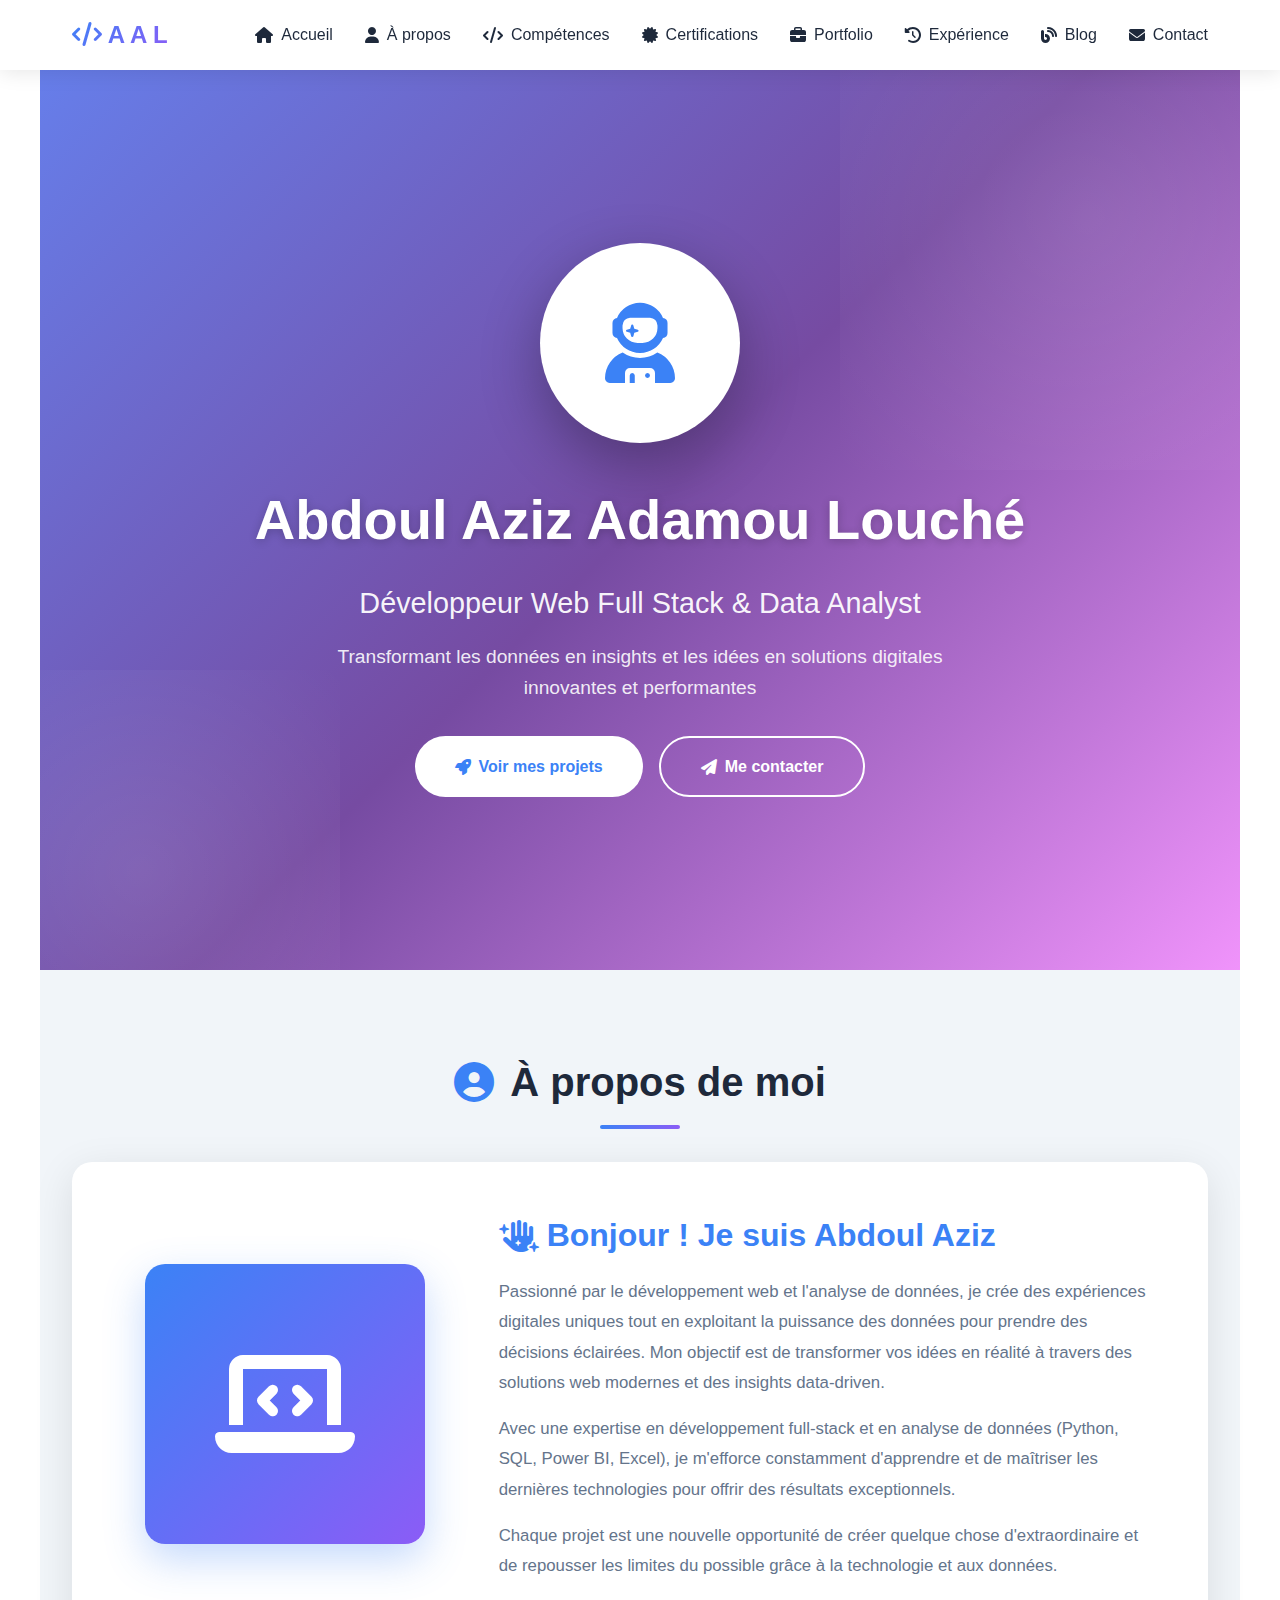
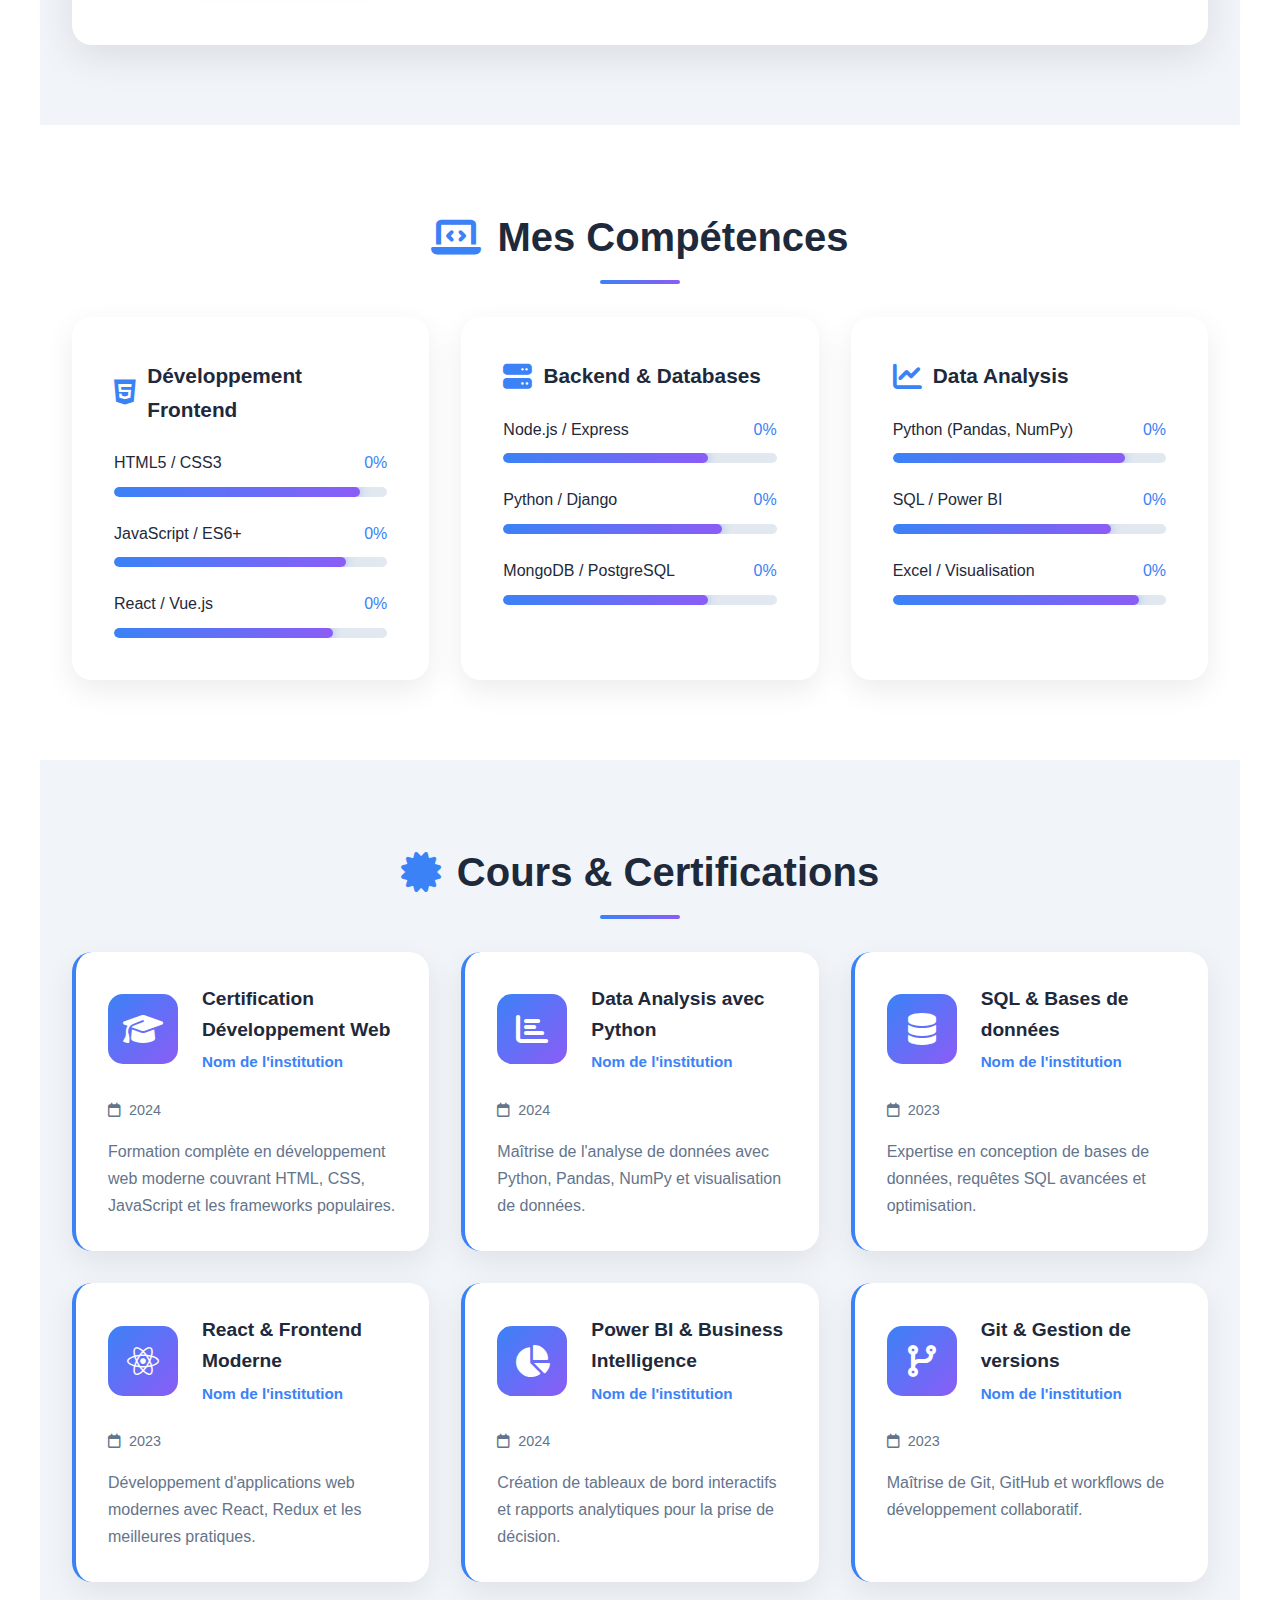
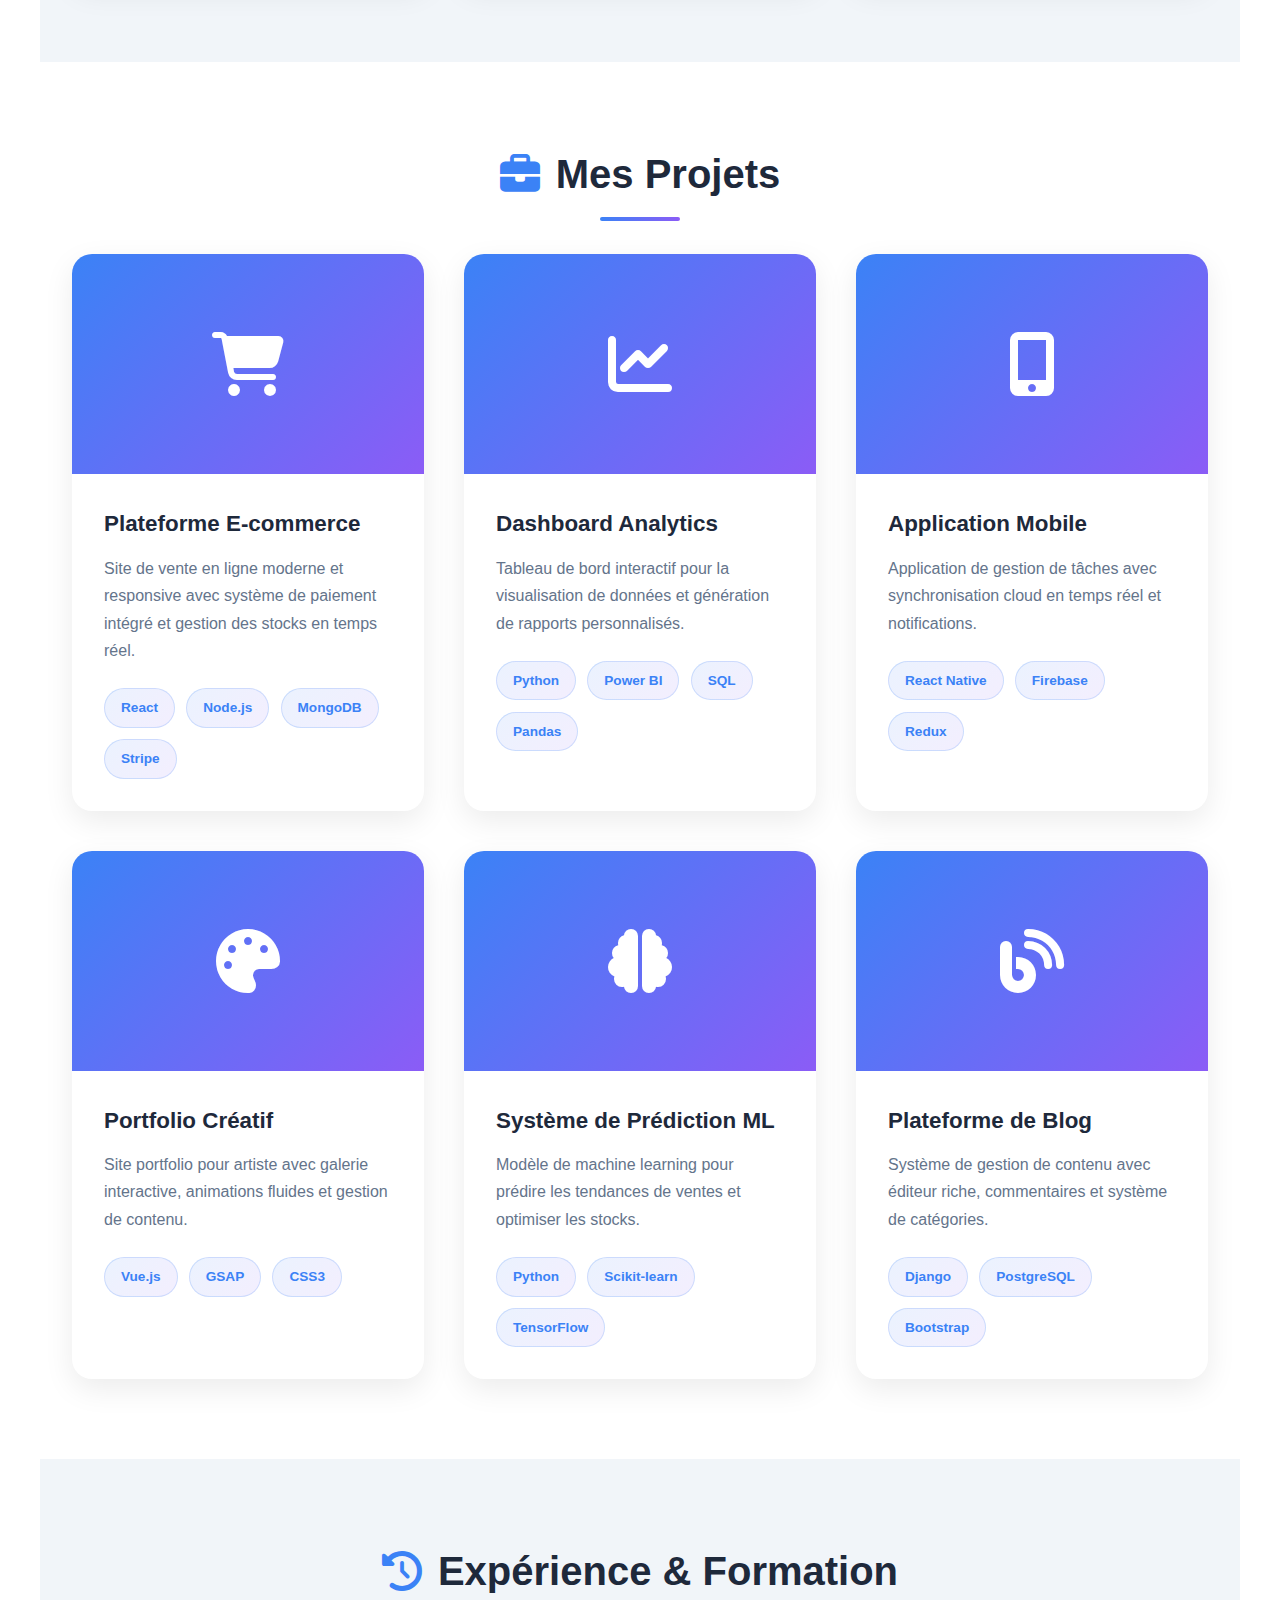
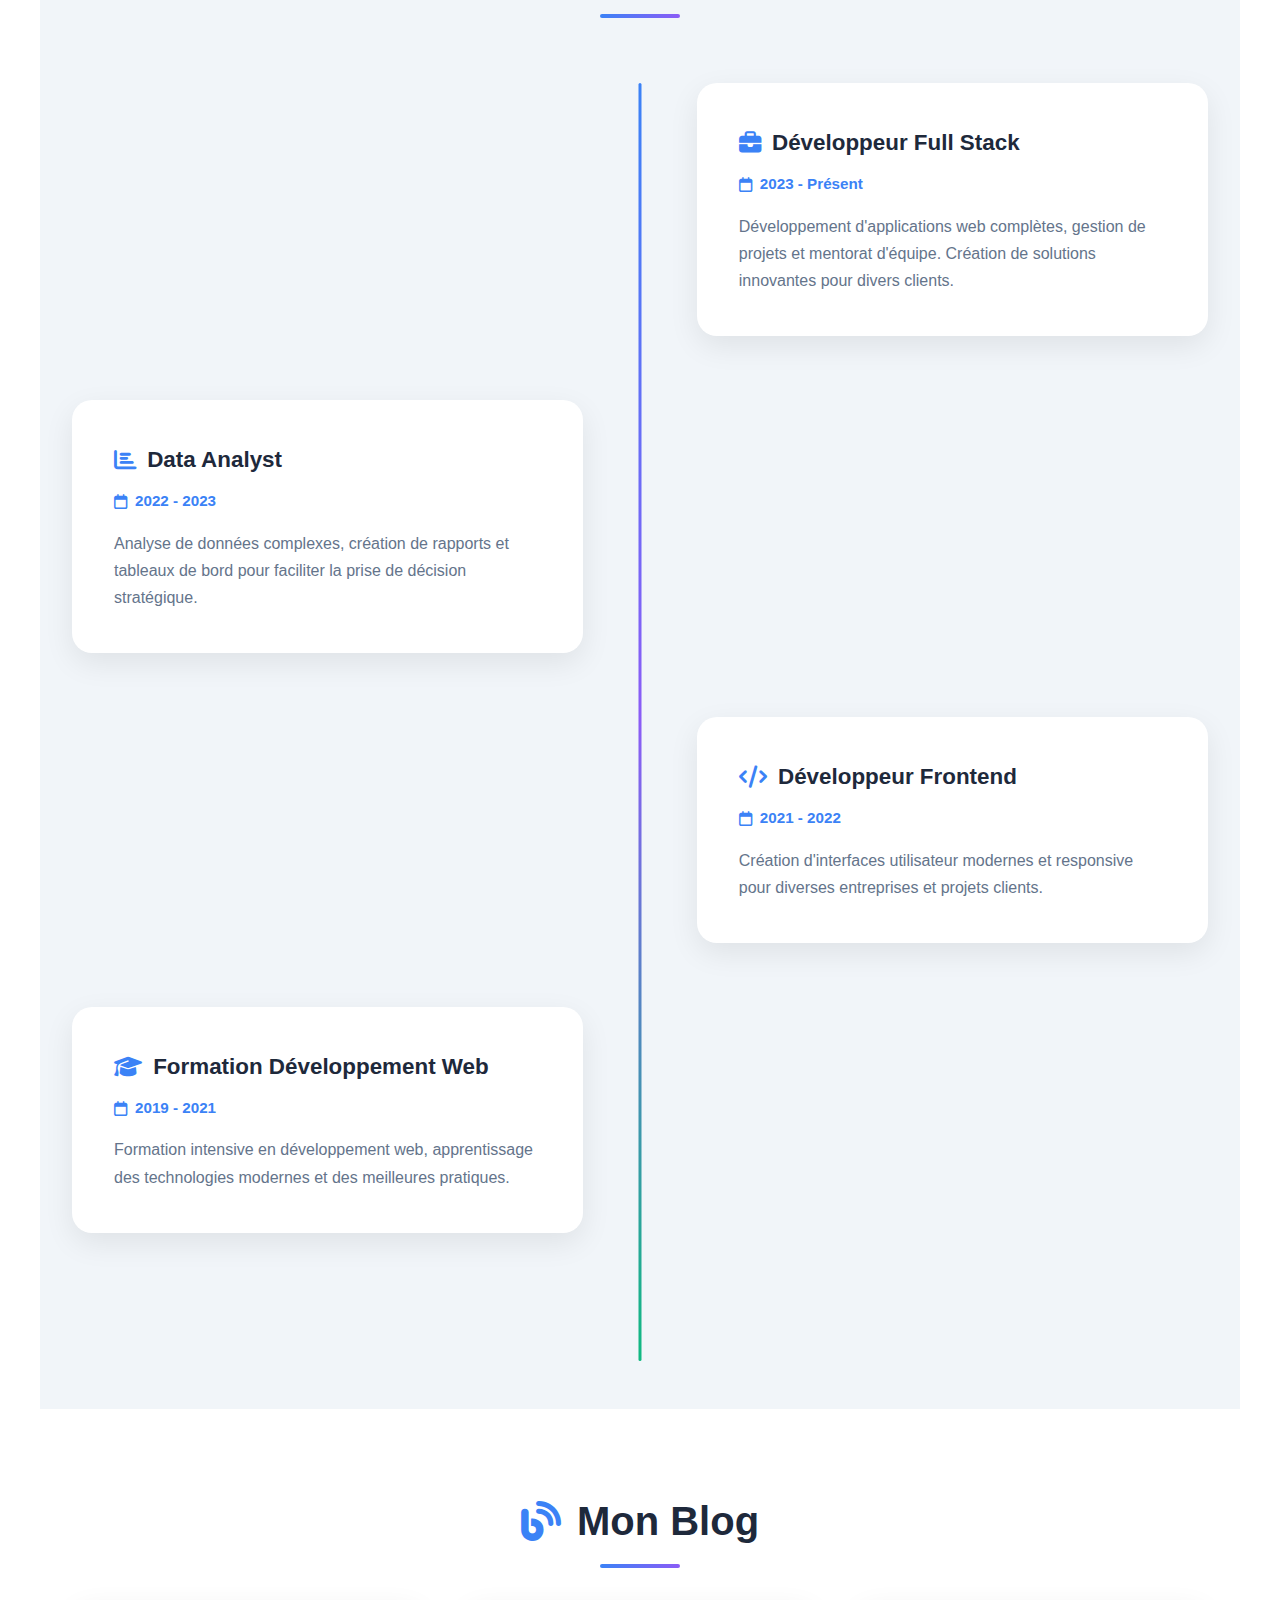
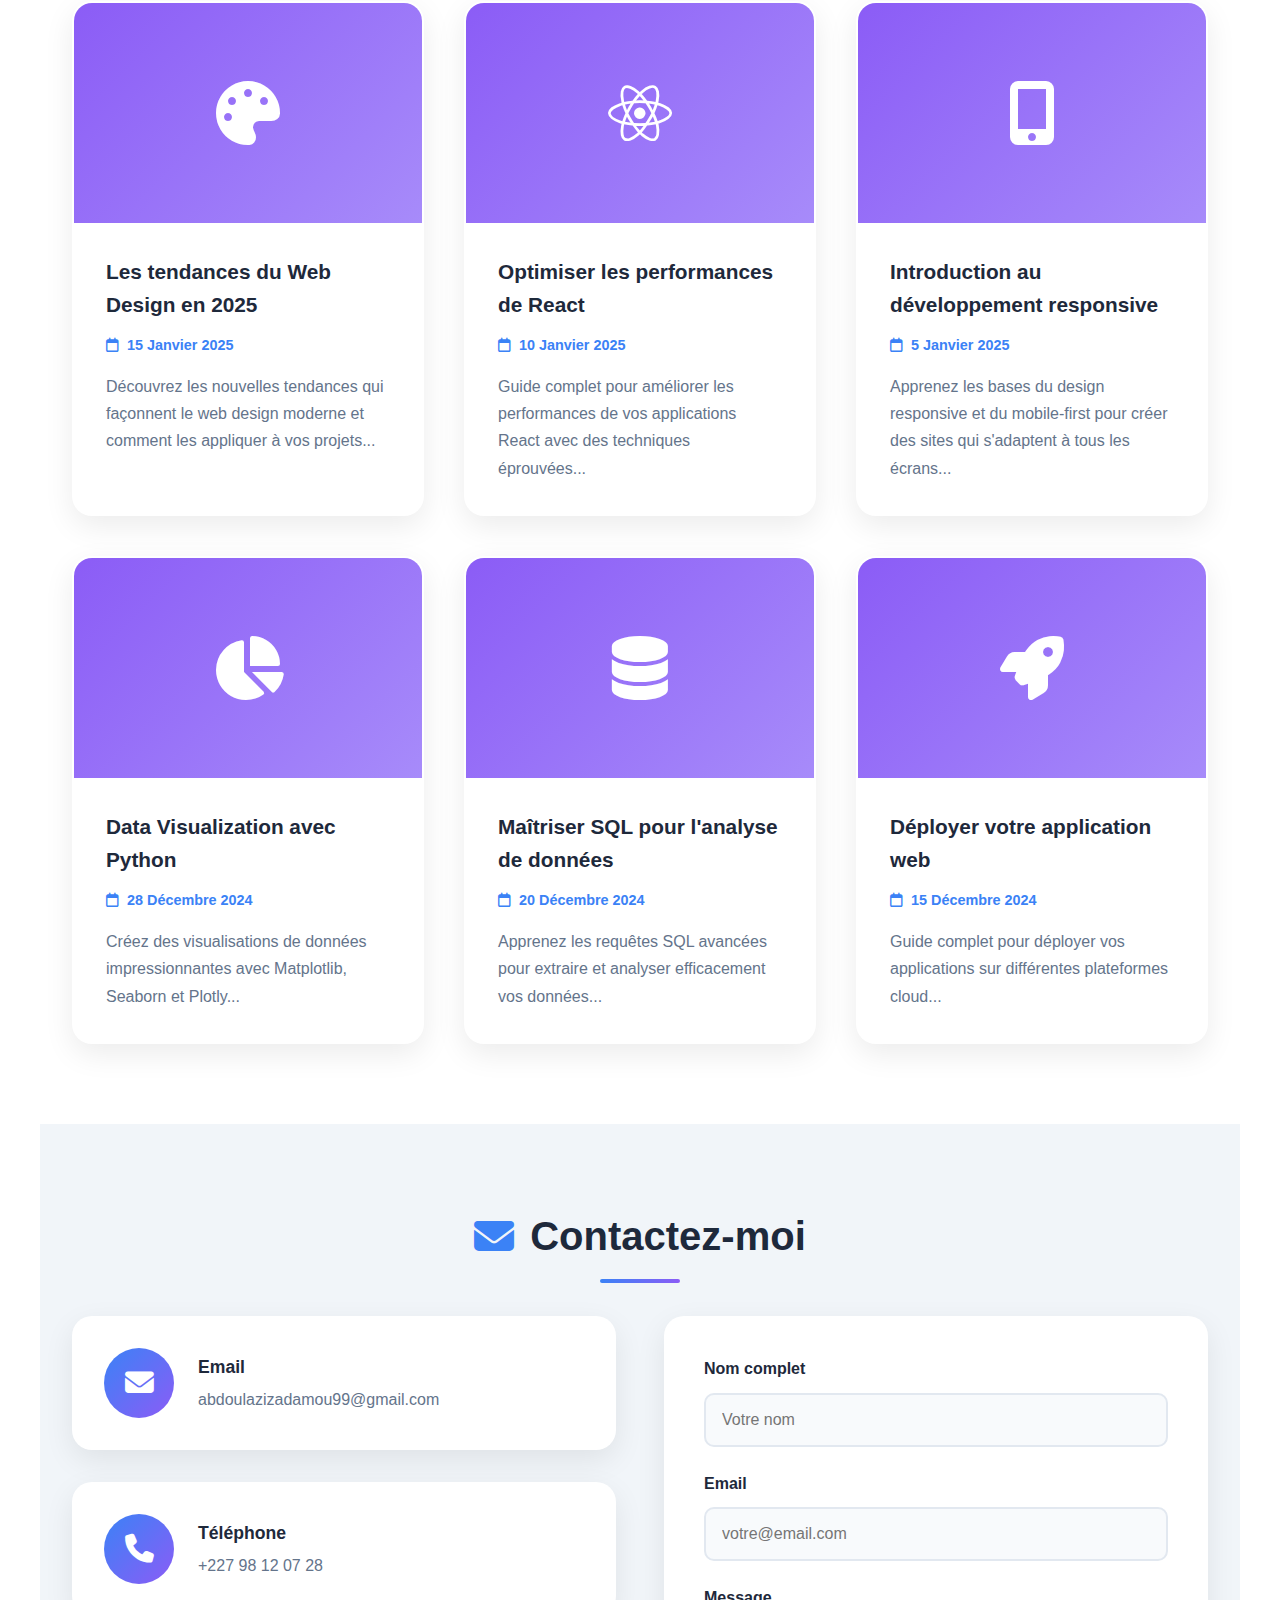
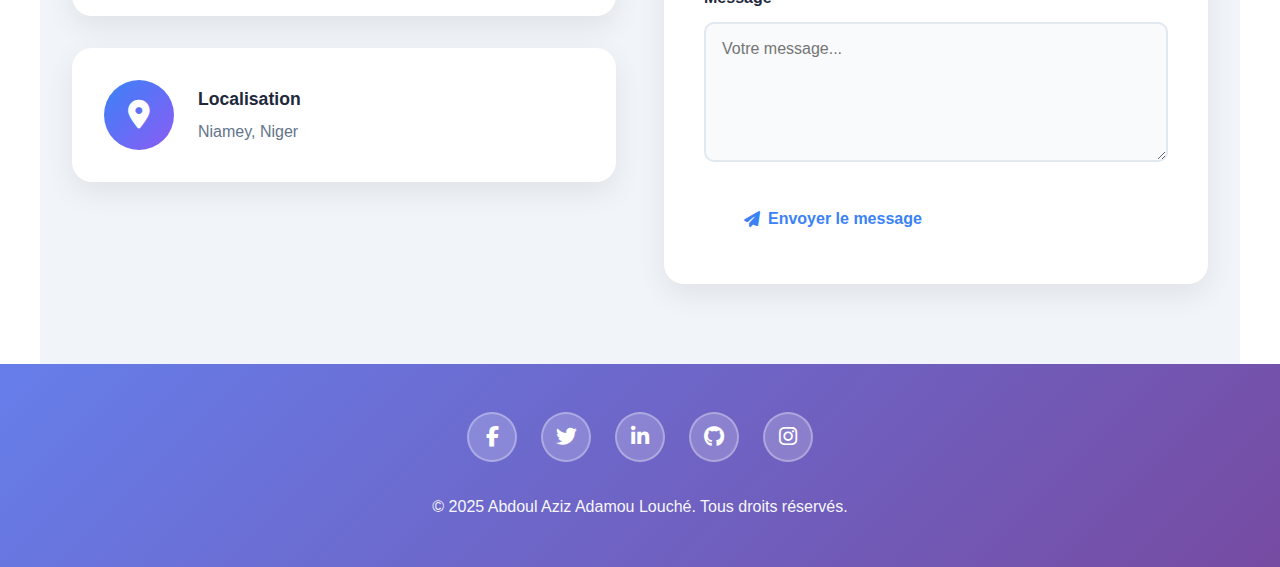
<file: index.html>
<!DOCTYPE html>
<html lang="fr">
<head>
    <meta charset="UTF-8">
    <meta name="viewport" content="width=device-width, initial-scale=1.0">
    <title>Abdoul Aziz Adamou Louché - Portfolio</title>
    <link rel="stylesheet" href="https://cdnjs.cloudflare.com/ajax/libs/font-awesome/6.4.0/css/all.min.css">
    <link rel="stylesheet" href="abdoul2.css">
    
</head>
<body>
    <!-- Navigation -->
    <nav id="navbar">
        <div class="nav-container">
            <div class="logo"><i class="fas fa-code"></i> A A L</div>
            <div class="menu-toggle" id="menuToggle">
                <span></span>
                <span></span>
                <span></span>
            </div>
            <ul class="nav-links" id="navLinks">
                <li><a href="#accueil"><i class="fas fa-home"></i> Accueil</a></li>
                <li><a href="#apropos"><i class="fas fa-user"></i> À propos</a></li>
                <li><a href="#competences"><i class="fas fa-code"></i> Compétences</a></li>
                <li><a href="#certifications"><i class="fas fa-certificate"></i> Certifications</a></li>
                <li><a href="#portfolio"><i class="fas fa-briefcase"></i> Portfolio</a></li>
                <li><a href="#experience"><i class="fas fa-history"></i> Expérience</a></li>
                <li><a href="#blog"><i class="fas fa-blog"></i> Blog</a></li>
                <li><a href="#contact"><i class="fas fa-envelope"></i> Contact</a></li>
            </ul>
        </div>
    </nav>

    <!-- Hero Section -->
    <section class="hero" id="accueil">
        <div class="hero-content">
            <div class="hero-avatar">
                <!-- Remplacez la ligne suivante par: <img src="votre-photo.jpg" alt="Abdoul Aziz"> -->
                <i class="fas fa-user-astronaut"></i>
            </div>
            <h1>Abdoul Aziz Adamou Louché</h1>
            <h2>Développeur Web Full Stack & Data Analyst</h2>
            <p>Transformant les données en insights et les idées en solutions digitales innovantes et performantes</p>
            <div class="cta-buttons">
                <a href="#portfolio" class="btn btn-primary">
                    <i class="fas fa-rocket"></i> Voir mes projets
                </a>
                <a href="#contact" class="btn btn-secondary">
                    <i class="fas fa-paper-plane"></i> Me contacter
                </a>
            </div>
        </div>
    </section>

    <!-- À propos -->
    <section id="apropos" class="section-alt">
        <h2 class="section-title"><i class="fas fa-user-circle"></i> À propos de moi</h2>
        <div class="about-content">
            <div class="profile-image">
                <!-- Remplacez la ligne suivante par: <img src="votre-photo.jpg" alt="Abdoul Aziz"> -->
                <i class="profile-placeholder fas fa-laptop-code"></i>
            </div>
            <div class="about-text">
                <h3><i class="fas fa-hand-sparkles"></i> Bonjour ! Je suis Abdoul Aziz</h3>
                <p>Passionné par le développement web et l'analyse de données, je crée des expériences digitales uniques tout en exploitant la puissance des données pour prendre des décisions éclairées. Mon objectif est de transformer vos idées en réalité à travers des solutions web modernes et des insights data-driven.</p>
                <p>Avec une expertise en développement full-stack et en analyse de données (Python, SQL, Power BI, Excel), je m'efforce constamment d'apprendre et de maîtriser les dernières technologies pour offrir des résultats exceptionnels.</p>
                <p>Chaque projet est une nouvelle opportunité de créer quelque chose d'extraordinaire et de repousser les limites du possible grâce à la technologie et aux données.</p>
            </div>
        </div>
    </section>

    <!-- Compétences -->
    <section id="competences">
        <h2 class="section-title"><i class="fas fa-laptop-code"></i> Mes Compétences</h2>
        <div class="skills-grid">
            <div class="skill-card">
                <h3><i class="fab fa-html5"></i> Développement Frontend</h3>
                <div class="skill-item">
                    <p><span>HTML5 / CSS3</span><span>0%</span></p>
                    <div class="skill-bar"><div class="skill-progress" style="width: 90%"></div></div>
                </div>
                <div class="skill-item">
                    <p><span>JavaScript / ES6+</span><span>0%</span></p>
                    <div class="skill-bar"><div class="skill-progress" style="width: 85%"></div></div>
                </div>
                <div class="skill-item">
                    <p><span>React / Vue.js</span><span>0%</span></p>
                    <div class="skill-bar"><div class="skill-progress" style="width: 80%"></div></div>
                </div>
            </div>
            <div class="skill-card">
                <h3><i class="fas fa-server"></i> Backend & Databases</h3>
                <div class="skill-item">
                    <p><span>Node.js / Express</span><span>0%</span></p>
                    <div class="skill-bar"><div class="skill-progress" style="width: 75%"></div></div>
                </div>
                <div class="skill-item">
                    <p><span>Python / Django</span><span>0%</span></p>
                    <div class="skill-bar"><div class="skill-progress" style="width: 80%"></div></div>
                </div>
                <div class="skill-item">
                    <p><span>MongoDB / PostgreSQL</span><span>0%</span></p>
                    <div class="skill-bar"><div class="skill-progress" style="width: 75%"></div></div>
                </div>
            </div>
            <div class="skill-card">
                <h3><i class="fas fa-chart-line"></i> Data Analysis</h3>
                <div class="skill-item">
                    <p><span>Python (Pandas, NumPy)</span><span>0%</span></p>
                    <div class="skill-bar"><div class="skill-progress" style="width: 85%"></div></div>
                </div>
                <div class="skill-item">
                    <p><span>SQL / Power BI</span><span>0%</span></p>
                    <div class="skill-bar"><div class="skill-progress" style="width: 80%"></div></div>
                </div>
                <div class="skill-item">
                    <p><span>Excel / Visualisation</span><span>0%</span></p>
                    <div class="skill-bar"><div class="skill-progress" style="width: 90%"></div></div>
                </div>
            </div>
        </div>
    </section>

    <!-- Certifications -->
    <section id="certifications" class="section-alt">
        <h2 class="section-title"><i class="fas fa-certificate"></i> Cours & Certifications</h2>
        <div class="certifications-grid">
            <div class="cert-card">
                <div class="cert-header">
                    <div class="cert-icon">
                        <i class="fas fa-graduation-cap"></i>
                    </div>
                    <div class="cert-info">
                        <h3>Certification Développement Web</h3>
                        <div class="cert-org">Nom de l'institution</div>
                    </div>
                </div>
                <div class="cert-date">
                    <i class="far fa-calendar"></i> 2024
                </div>
                <p>Formation complète en développement web moderne couvrant HTML, CSS, JavaScript et les frameworks populaires.</p>
            </div>
            <div class="cert-card">
                <div class="cert-header">
                    <div class="cert-icon">
                        <i class="fas fa-chart-bar"></i>
                    </div>
                    <div class="cert-info">
                        <h3>Data Analysis avec Python</h3>
                        <div class="cert-org">Nom de l'institution</div>
                    </div>
                </div>
                <div class="cert-date">
                    <i class="far fa-calendar"></i> 2024
                </div>
                <p>Maîtrise de l'analyse de données avec Python, Pandas, NumPy et visualisation de données.</p>
            </div>
            <div class="cert-card">
                <div class="cert-header">
                    <div class="cert-icon">
                        <i class="fas fa-database"></i>
                    </div>
                    <div class="cert-info">
                        <h3>SQL & Bases de données</h3>
                        <div class="cert-org">Nom de l'institution</div>
                    </div>
                </div>
                <div class="cert-date">
                    <i class="far fa-calendar"></i> 2023
                </div>
                <p>Expertise en conception de bases de données, requêtes SQL avancées et optimisation.</p>
            </div>
            <div class="cert-card">
                <div class="cert-header">
                    <div class="cert-icon">
                        <i class="fab fa-react"></i>
                    </div>
                    <div class="cert-info">
                        <h3>React & Frontend Moderne</h3>
                        <div class="cert-org">Nom de l'institution</div>
                    </div>
                </div>
                <div class="cert-date">
                    <i class="far fa-calendar"></i> 2023
                </div>
                <p>Développement d'applications web modernes avec React, Redux et les meilleures pratiques.</p>
            </div>
            <div class="cert-card">
                <div class="cert-header">
                    <div class="cert-icon">
                        <i class="fas fa-chart-pie"></i>
                    </div>
                    <div class="cert-info">
                        <h3>Power BI & Business Intelligence</h3>
                        <div class="cert-org">Nom de l'institution</div>
                    </div>
                </div>
                <div class="cert-date">
                    <i class="far fa-calendar"></i> 2024
                </div>
                <p>Création de tableaux de bord interactifs et rapports analytiques pour la prise de décision.</p>
            </div>
            <div class="cert-card">
                <div class="cert-header">
                    <div class="cert-icon">
                        <i class="fas fa-code-branch"></i>
                    </div>
                    <div class="cert-info">
                        <h3>Git & Gestion de versions</h3>
                        <div class="cert-org">Nom de l'institution</div>
                    </div>
                </div>
                <div class="cert-date">
                    <i class="far fa-calendar"></i> 2023
                </div>
                <p>Maîtrise de Git, GitHub et workflows de développement collaboratif.</p>
            </div>
        </div>
    </section>

    <!-- Portfolio -->
    <section id="portfolio">
        <h2 class="section-title"><i class="fas fa-briefcase"></i> Mes Projets</h2>
        <div class="portfolio-grid">
            <div class="project-card">
                <div class="project-image">
                    <i class="fas fa-shopping-cart"></i>
                </div>
                <div class="project-content">
                    <h3>Plateforme E-commerce</h3>
                    <p>Site de vente en ligne moderne et responsive avec système de paiement intégré et gestion des stocks en temps réel.</p>
                    <div class="project-tags">
                        <span class="tag">React</span>
                        <span class="tag">Node.js</span>
                        <span class="tag">MongoDB</span>
                        <span class="tag">Stripe</span>
                    </div>
                </div>
            </div>
            <div class="project-card">
                <div class="project-image">
                    <i class="fas fa-chart-line"></i>
                </div>
                <div class="project-content">
                    <h3>Dashboard Analytics</h3>
                    <p>Tableau de bord interactif pour la visualisation de données et génération de rapports personnalisés.</p>
                    <div class="project-tags">
                        <span class="tag">Python</span>
                        <span class="tag">Power BI</span>
                        <span class="tag">SQL</span>
                        <span class="tag">Pandas</span>
                    </div>
                </div>
            </div>
            <div class="project-card">
                <div class="project-image">
                    <i class="fas fa-mobile-alt"></i>
                </div>
                <div class="project-content">
                    <h3>Application Mobile</h3>
                    <p>Application de gestion de tâches avec synchronisation cloud en temps réel et notifications.</p>
                    <div class="project-tags">
                        <span class="tag">React Native</span>
                        <span class="tag">Firebase</span>
                        <span class="tag">Redux</span>
                    </div>
                </div>
            </div>
            <div class="project-card">
                <div class="project-image">
                    <i class="fas fa-palette"></i>
                </div>
                <div class="project-content">
                    <h3>Portfolio Créatif</h3>
                    <p>Site portfolio pour artiste avec galerie interactive, animations fluides et gestion de contenu.</p>
                    <div class="project-tags">
                        <span class="tag">Vue.js</span>
                        <span class="tag">GSAP</span>
                        <span class="tag">CSS3</span>
                    </div>
                </div>
            </div>
            <div class="project-card">
                <div class="project-image">
                    <i class="fas fa-brain"></i>
                </div>
                <div class="project-content">
                    <h3>Système de Prédiction ML</h3>
                    <p>Modèle de machine learning pour prédire les tendances de ventes et optimiser les stocks.</p>
                    <div class="project-tags">
                        <span class="tag">Python</span>
                        <span class="tag">Scikit-learn</span>
                        <span class="tag">TensorFlow</span>
                    </div>
                </div>
            </div>
            <div class="project-card">
                <div class="project-image">
                    <i class="fas fa-blog"></i>
                </div>
                <div class="project-content">
                    <h3>Plateforme de Blog</h3>
                    <p>Système de gestion de contenu avec éditeur riche, commentaires et système de catégories.</p>
                    <div class="project-tags">
                        <span class="tag">Django</span>
                        <span class="tag">PostgreSQL</span>
                        <span class="tag">Bootstrap</span>
                    </div>
                </div>
            </div>
        </div>
    </section>

    <!-- Expérience -->
    <section id="experience" class="section-alt">
        <h2 class="section-title"><i class="fas fa-history"></i> Expérience & Formation</h2>
        <div class="timeline">
            <div class="timeline-item">
                <div class="timeline-content">
                    <h3><i class="fas fa-briefcase"></i> Développeur Full Stack</h3>
                    <div class="timeline-date">
                        <i class="far fa-calendar"></i> 2023 - Présent
                    </div>
                    <p>Développement d'applications web complètes, gestion de projets et mentorat d'équipe. Création de solutions innovantes pour divers clients.</p>
                </div>
            </div>
            <div class="timeline-item">
                <div class="timeline-content">
                    <h3><i class="fas fa-chart-bar"></i> Data Analyst</h3>
                    <div class="timeline-date">
                        <i class="far fa-calendar"></i> 2022 - 2023
                    </div>
                    <p>Analyse de données complexes, création de rapports et tableaux de bord pour faciliter la prise de décision stratégique.</p>
                </div>
            </div>
            <div class="timeline-item">
                <div class="timeline-content">
                    <h3><i class="fas fa-code"></i> Développeur Frontend</h3>
                    <div class="timeline-date">
                        <i class="far fa-calendar"></i> 2021 - 2022
                    </div>
                    <p>Création d'interfaces utilisateur modernes et responsive pour diverses entreprises et projets clients.</p>
                </div>
            </div>
            <div class="timeline-item">
                <div class="timeline-content">
                    <h3><i class="fas fa-graduation-cap"></i> Formation Développement Web</h3>
                    <div class="timeline-date">
                        <i class="far fa-calendar"></i> 2019 - 2021
                    </div>
                    <p>Formation intensive en développement web, apprentissage des technologies modernes et des meilleures pratiques.</p>
                </div>
            </div>
        </div>
    </section>

    <!-- Blog -->
    <section id="blog">
        <h2 class="section-title"><i class="fas fa-blog"></i> Mon Blog</h2>
        <div class="blog-grid">
            <div class="blog-card">
                <div class="blog-image">
                    <i class="fas fa-palette"></i>
                </div>
                <div class="blog-content">
                    <h3>Les tendances du Web Design en 2025</h3>
                    <div class="blog-date">
                        <i class="far fa-calendar"></i> 15 Janvier 2025
                    </div>
                    <p>Découvrez les nouvelles tendances qui façonnent le web design moderne et comment les appliquer à vos projets...</p>
                </div>
            </div>
            <div class="blog-card">
                <div class="blog-image">
                    <i class="fab fa-react"></i>
                </div>
                <div class="blog-content">
                    <h3>Optimiser les performances de React</h3>
                    <div class="blog-date">
                        <i class="far fa-calendar"></i> 10 Janvier 2025
                    </div>
                    <p>Guide complet pour améliorer les performances de vos applications React avec des techniques éprouvées...</p>
                </div>
            </div>
            <div class="blog-card">
                <div class="blog-image">
                    <i class="fas fa-mobile-alt"></i>
                </div>
                <div class="blog-content">
                    <h3>Introduction au développement responsive</h3>
                    <div class="blog-date">
                        <i class="far fa-calendar"></i> 5 Janvier 2025
                    </div>
                    <p>Apprenez les bases du design responsive et du mobile-first pour créer des sites qui s'adaptent à tous les écrans...</p>
                </div>
            </div>
            <div class="blog-card">
                <div class="blog-image">
                    <i class="fas fa-chart-pie"></i>
                </div>
                <div class="blog-content">
                    <h3>Data Visualization avec Python</h3>
                    <div class="blog-date">
                        <i class="far fa-calendar"></i> 28 Décembre 2024
                    </div>
                    <p>Créez des visualisations de données impressionnantes avec Matplotlib, Seaborn et Plotly...</p>
                </div>
            </div>
            <div class="blog-card">
                <div class="blog-image">
                    <i class="fas fa-database"></i>
                </div>
                <div class="blog-content">
                    <h3>Maîtriser SQL pour l'analyse de données</h3>
                    <div class="blog-date">
                        <i class="far fa-calendar"></i> 20 Décembre 2024
                    </div>
                    <p>Apprenez les requêtes SQL avancées pour extraire et analyser efficacement vos données...</p>
                </div>
            </div>
            <div class="blog-card">
                <div class="blog-image">
                    <i class="fas fa-rocket"></i>
                </div>
                <div class="blog-content">
                    <h3>Déployer votre application web</h3>
                    <div class="blog-date">
                        <i class="far fa-calendar"></i> 15 Décembre 2024
                    </div>
                    <p>Guide complet pour déployer vos applications sur différentes plateformes cloud...</p>
                </div>
            </div>
        </div>
    </section>

    <!-- Contact -->
    <section id="contact" class="section-alt">
        <h2 class="section-title"><i class="fas fa-envelope"></i> Contactez-moi</h2>
        <div class="contact-container">
            <div class="contact-info">
                <div class="contact-item">
                    <div class="contact-icon">
                        <i class="fas fa-envelope"></i>
                    </div>
                    <div class="contact-details">
                        <h3>Email</h3>
                        <p>abdoulazizadamou99@gmail.com</p>
                    </div>
                </div>
                <div class="contact-item">
                    <div class="contact-icon">
                        <i class="fas fa-phone"></i>
                    </div>
                    <div class="contact-details">
                        <h3>Téléphone</h3>
                        <p>+227 98 12 07 28</p>
                    </div>
                </div>
                <div class="contact-item">
                    <div class="contact-icon">
                        <i class="fas fa-map-marker-alt"></i>
                    </div>
                    <div class="contact-details">
                        <h3>Localisation</h3>
                        <p>Niamey, Niger</p>
                    </div>
                </div>
            </div>
            <form class="contact-form" id="contactForm">
                <div class="form-group">
                    <label for="name">Nom complet</label>
                    <input type="text" id="name" name="name" placeholder="Votre nom" required>
                </div>
                <div class="form-group">
                    <label for="email">Email</label>
                    <input type="email" id="email" name="email" placeholder="votre@email.com" required>
                </div>
                <div class="form-group">
                    <label for="message">Message</label>
                    <textarea id="message" name="message" placeholder="Votre message..." required></textarea>
                </div>
                <button type="submit" class="btn btn-primary">
                    <i class="fas fa-paper-plane"></i> Envoyer le message
                </button>
            </form>
        </div>
    </section>

    <!-- Footer -->
    <footer>
        <div class="social-links">
            <a href="#" title="Facebook"><i class="fab fa-facebook-f"></i></a>
            <a href="#" title="Twitter"><i class="fab fa-twitter"></i></a>
            <a href="#" title="LinkedIn"><i class="fab fa-linkedin-in"></i></a>
            <a href="#" title="GitHub"><i class="fab fa-github"></i></a>
            <a href="#" title="Instagram"><i class="fab fa-instagram"></i></a>
        </div>
        <p>&copy; 2025 Abdoul Aziz Adamou Louché. Tous droits réservés.</p>
    </footer>

    <script src="abdoul2.css"></script>
    
</body>
</html>
</file>
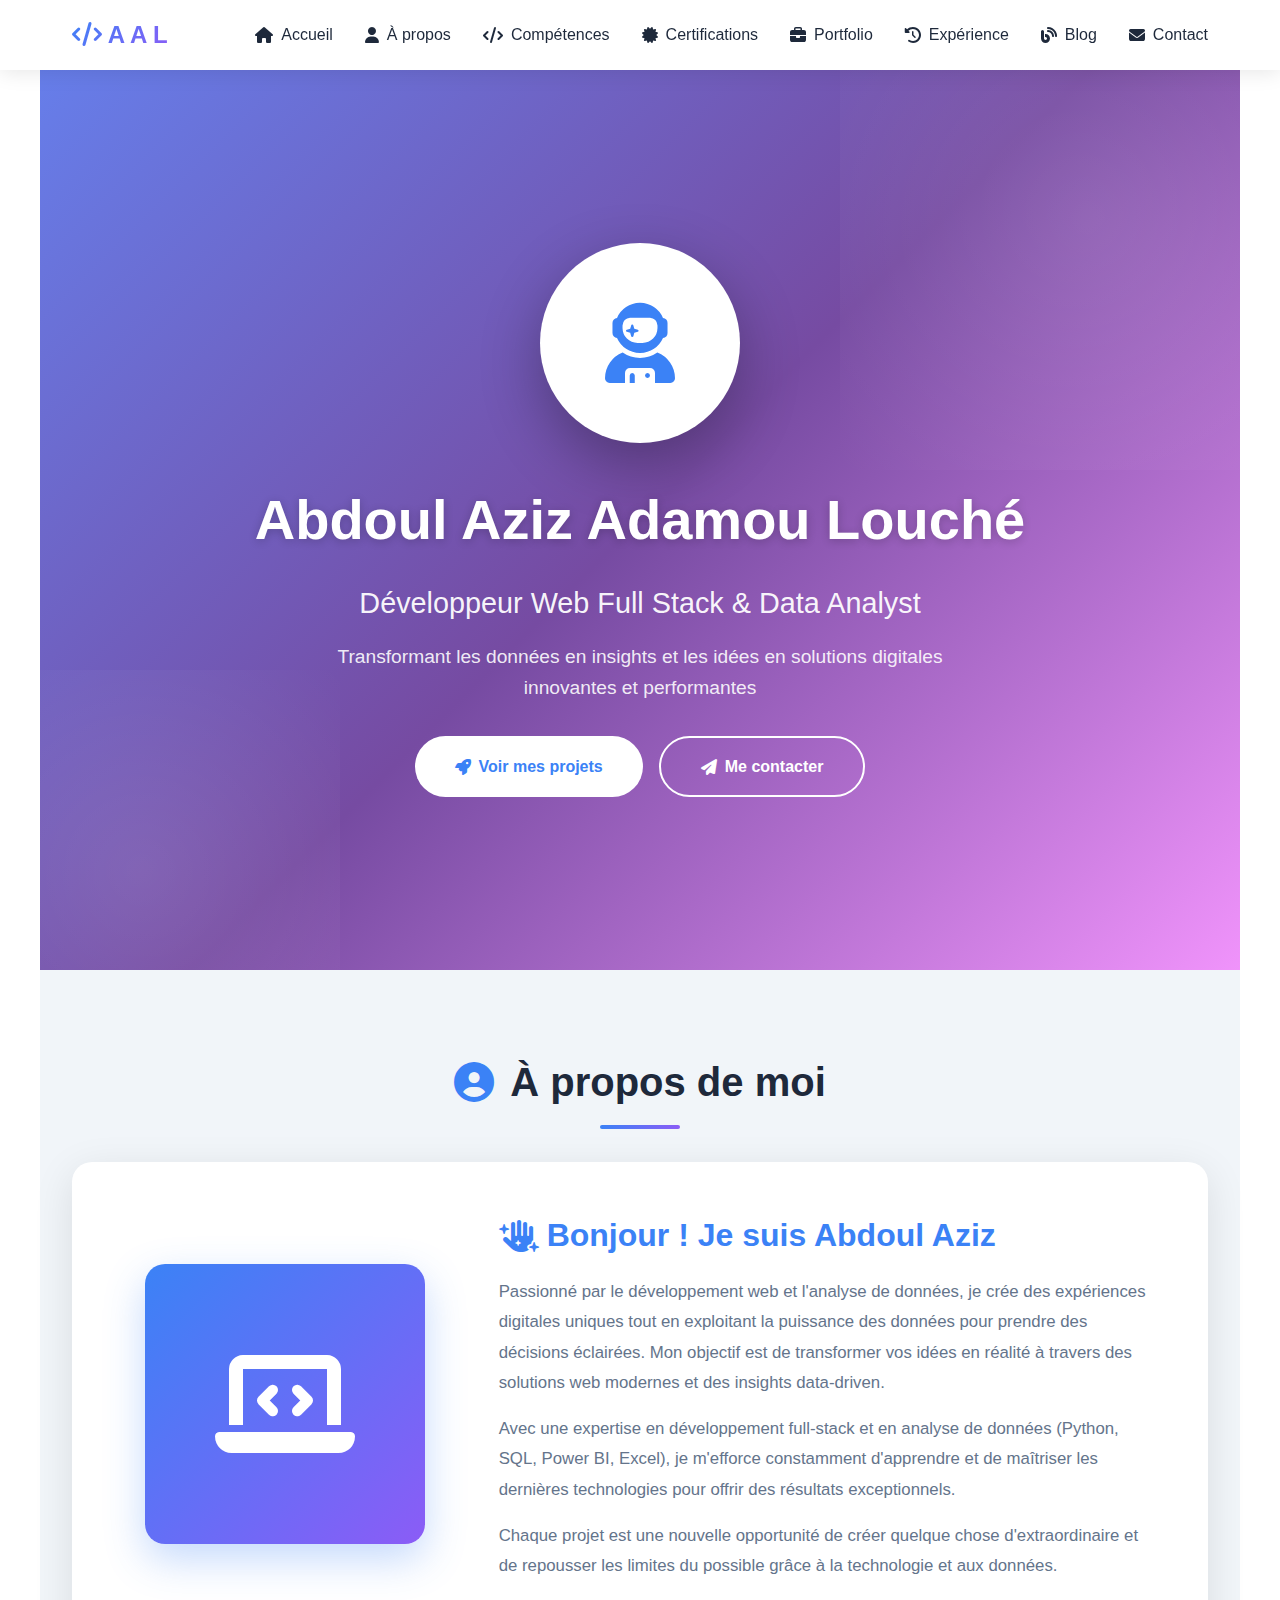
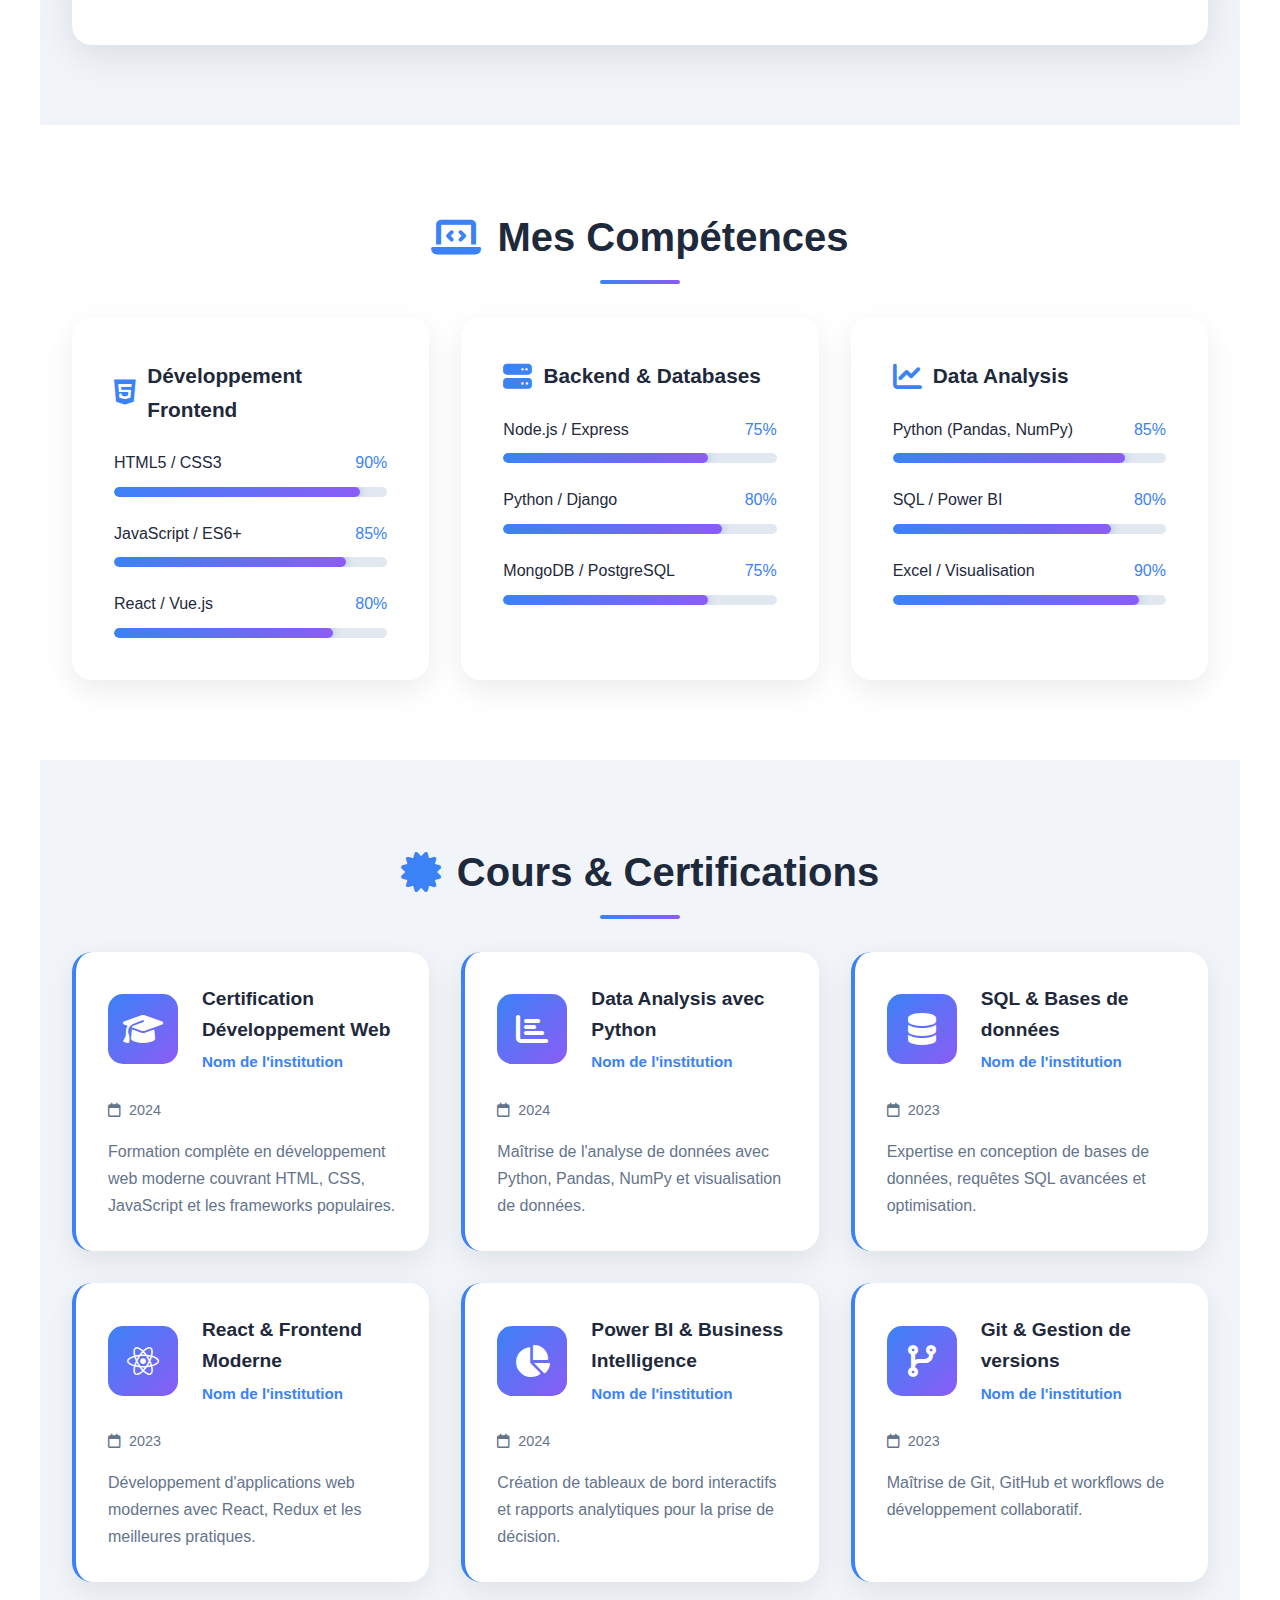
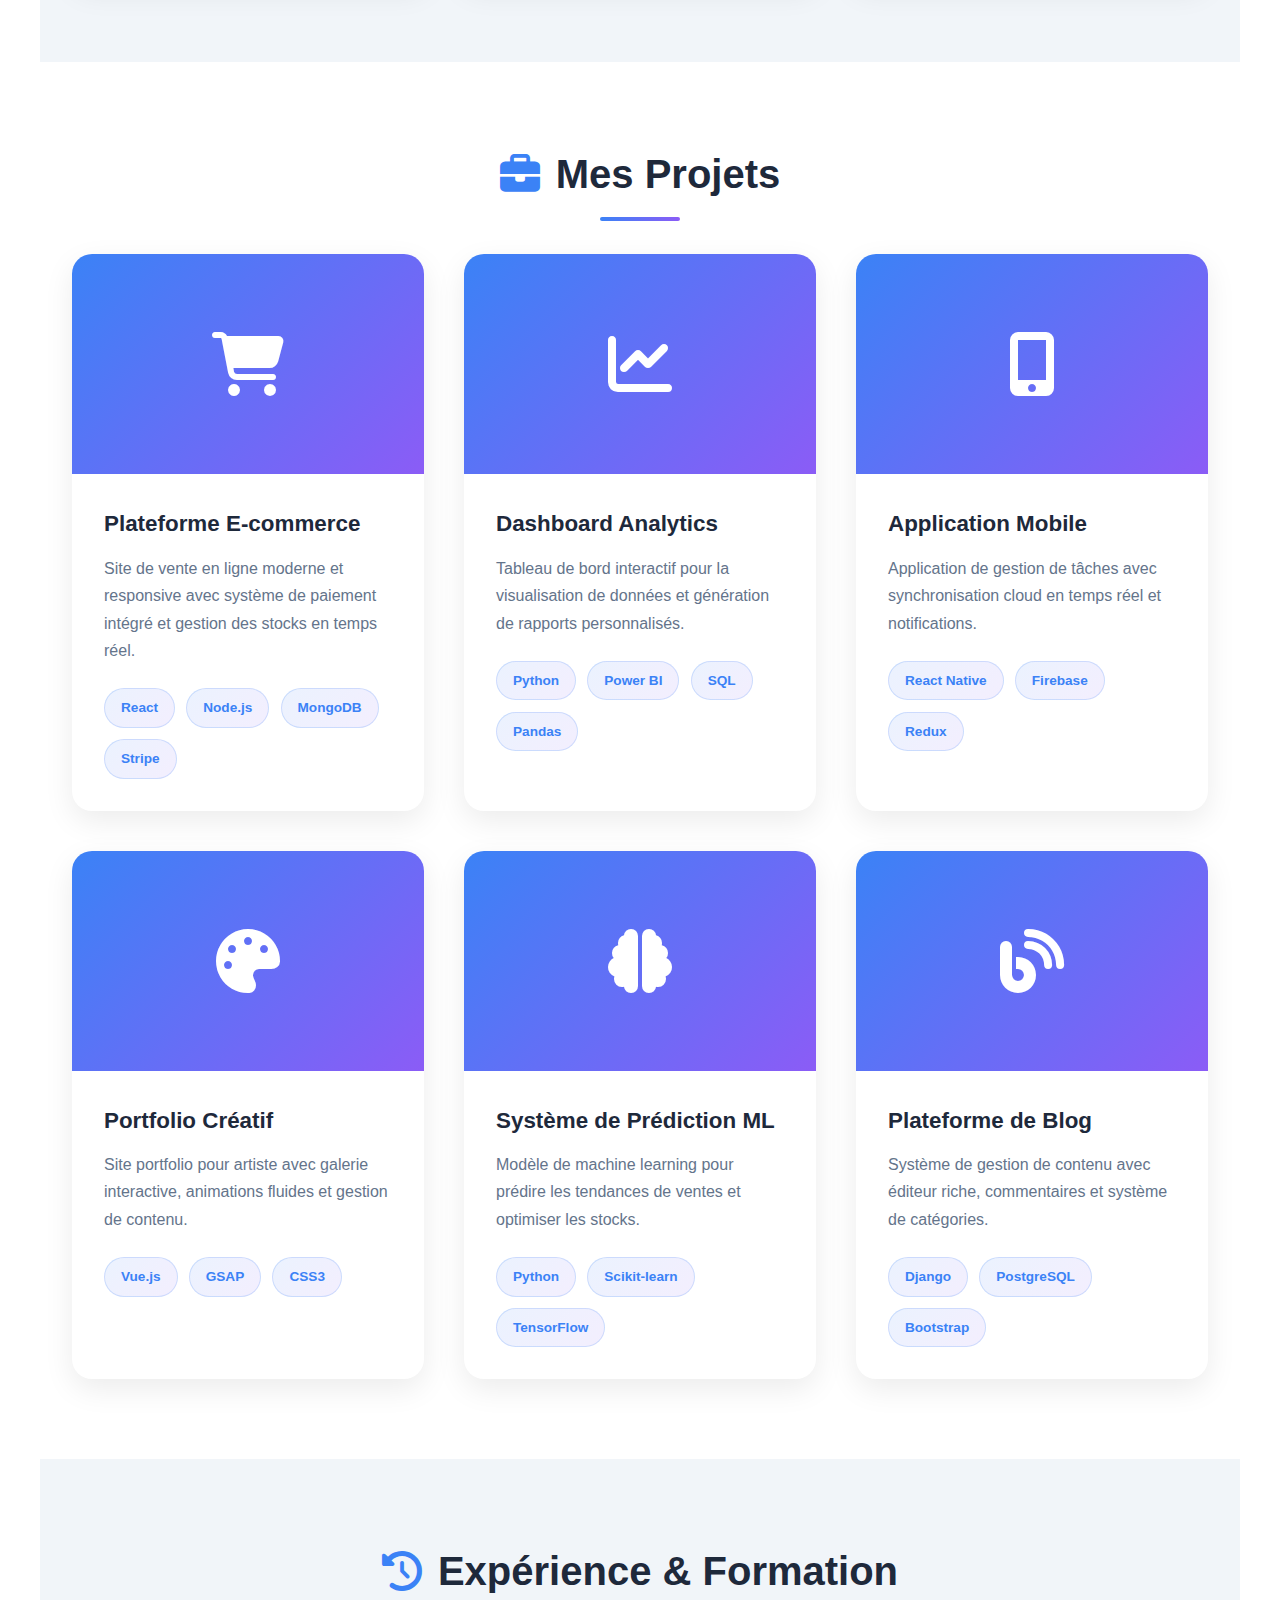
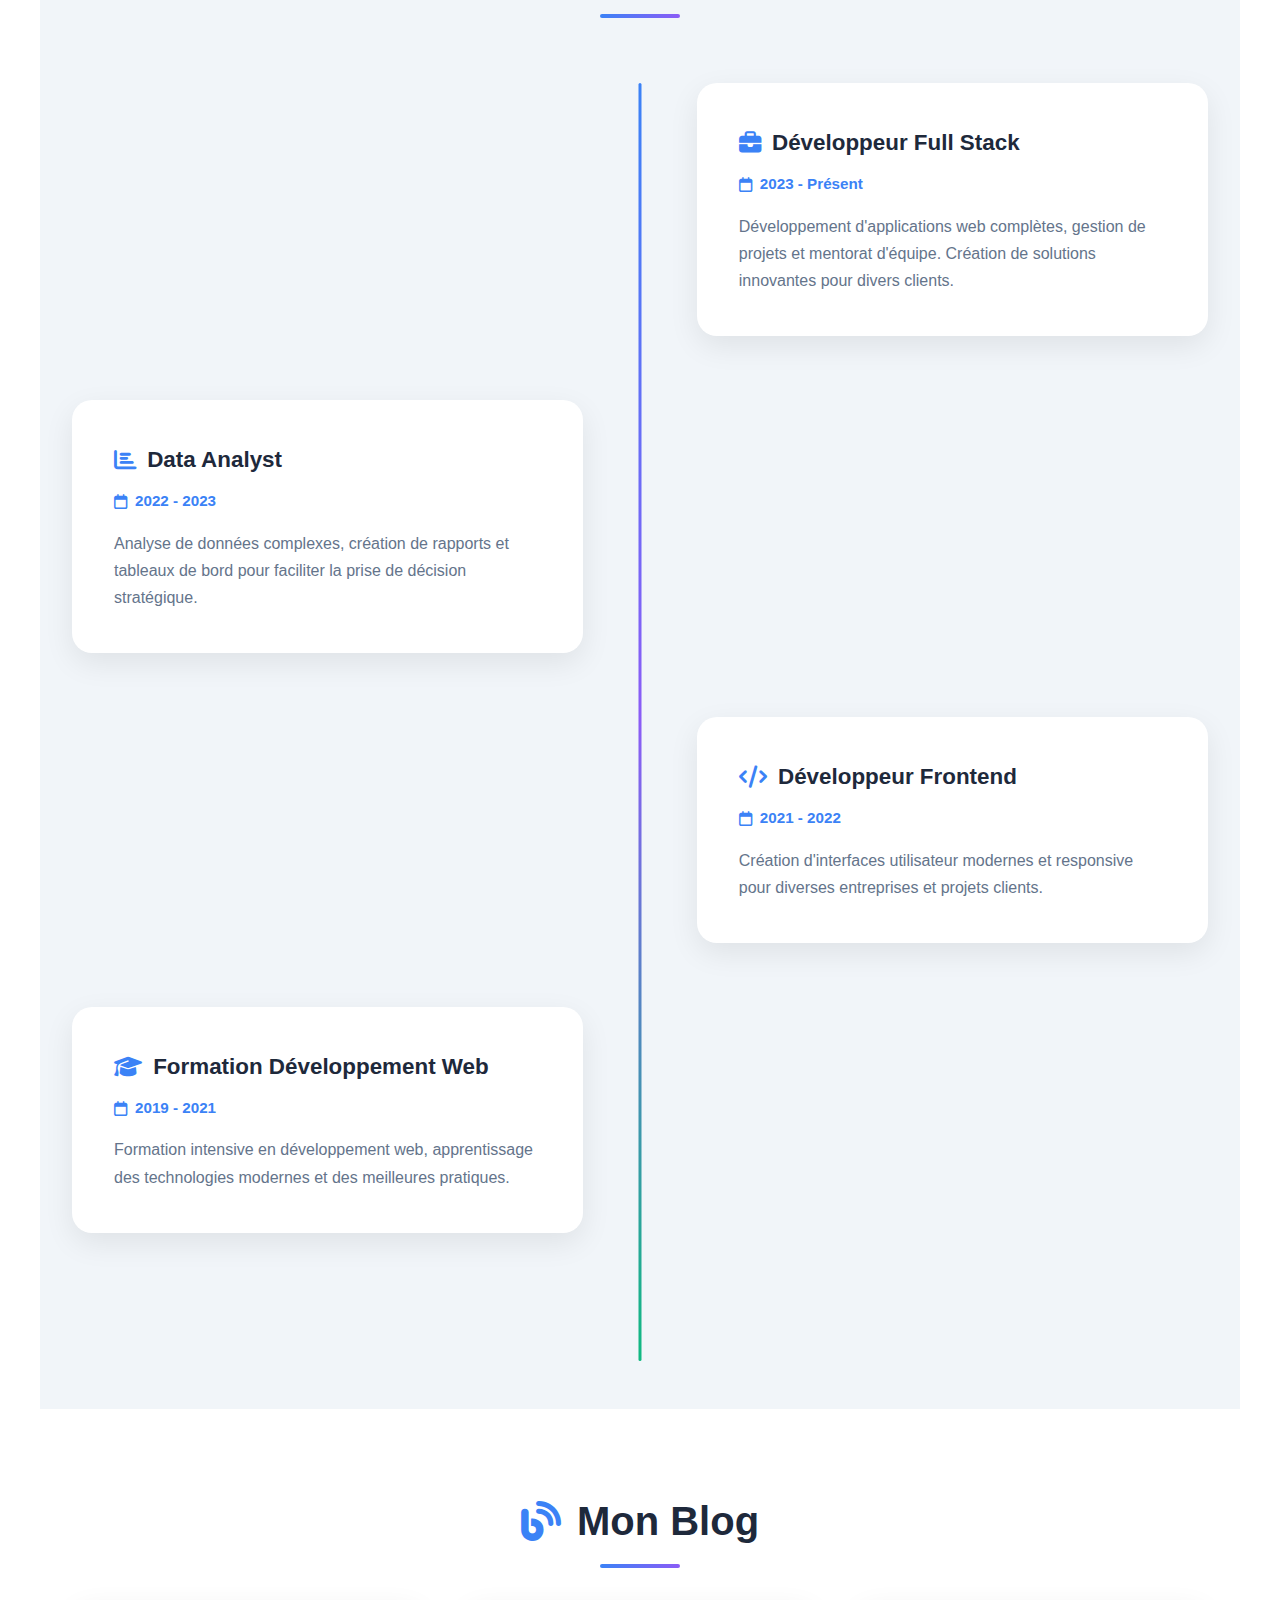
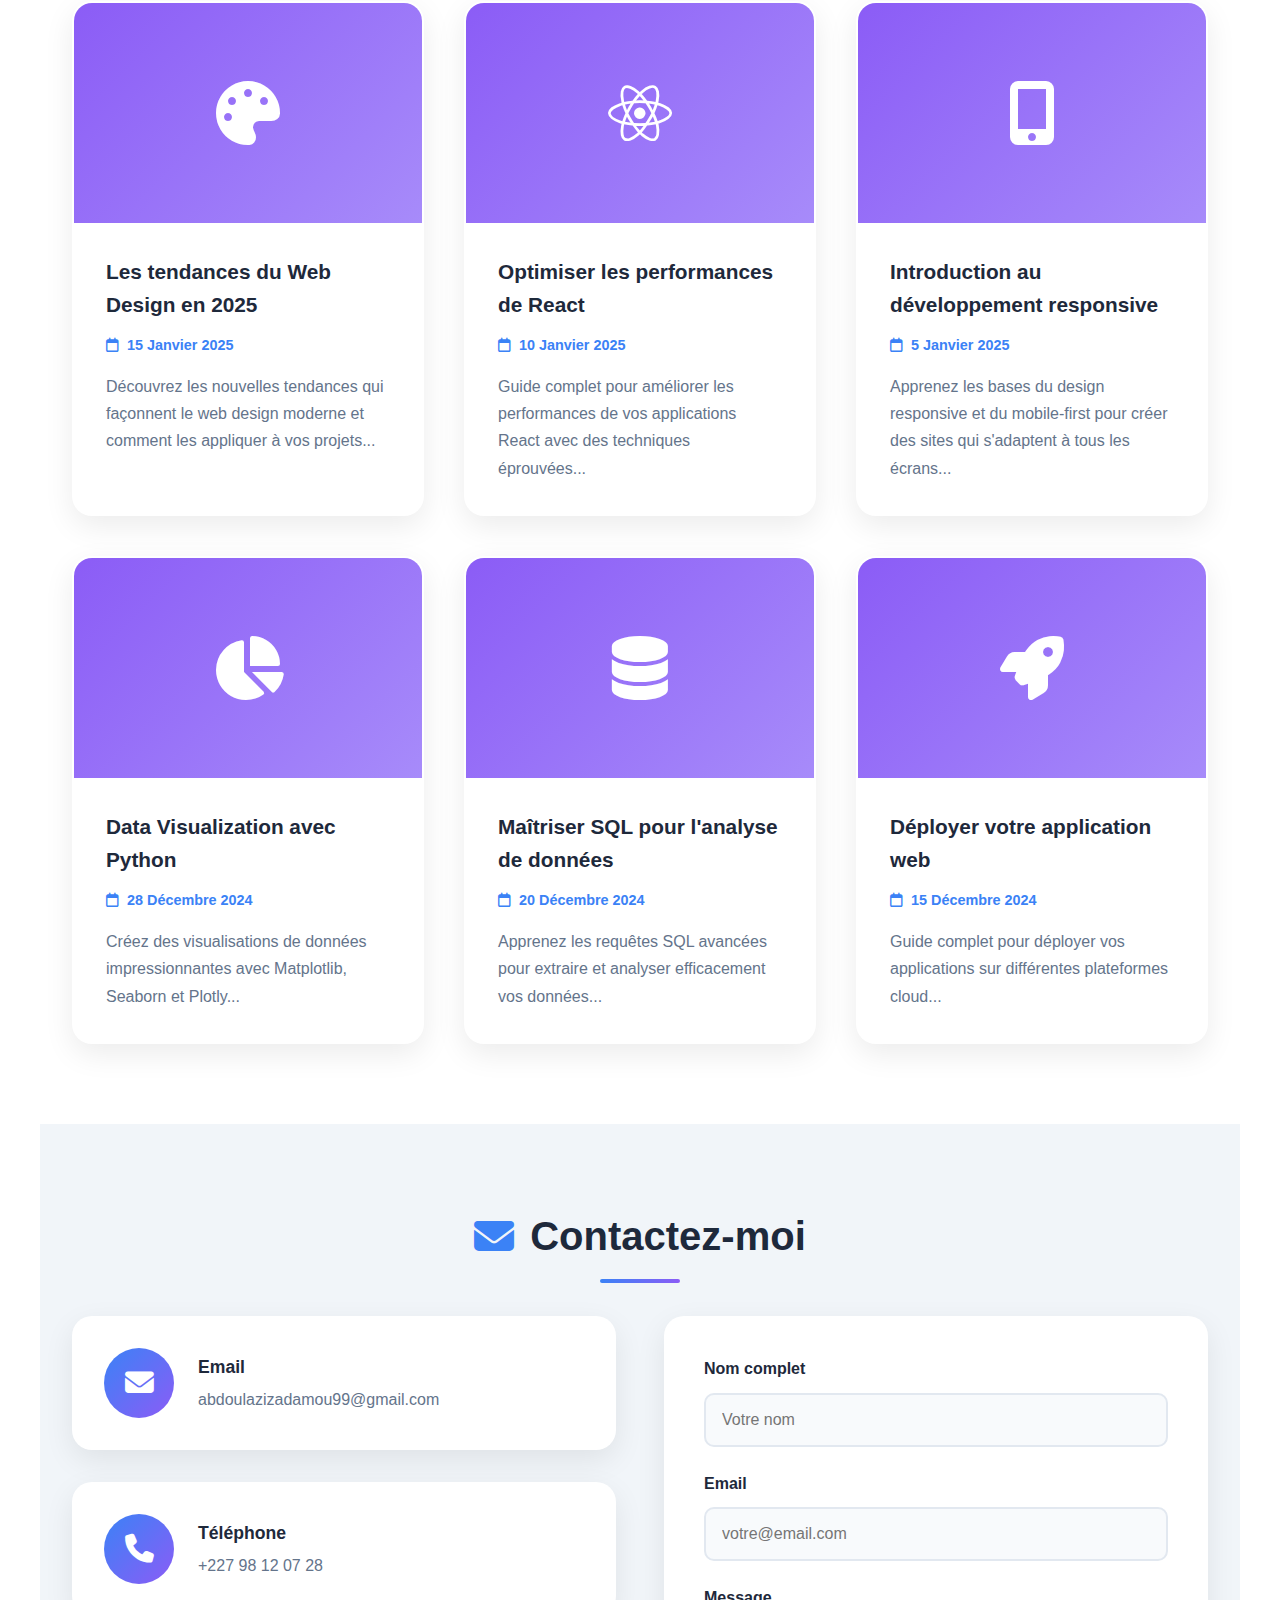
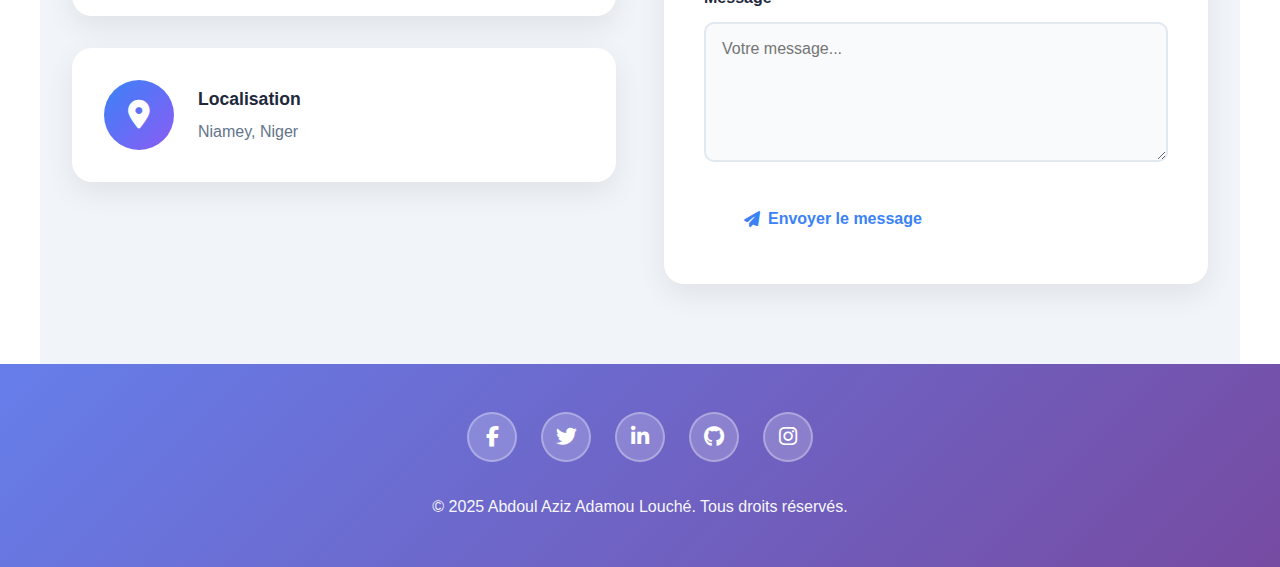
<file: portfolio-abdoul-aziz-2.html>
<!DOCTYPE html>
<html lang="fr">
<head>
    <meta charset="UTF-8">
    <meta name="viewport" content="width=device-width, initial-scale=1.0">
    <title>Abdoul Aziz Adamou Louché - Portfolio</title>
    <link rel="stylesheet" href="https://cdnjs.cloudflare.com/ajax/libs/font-awesome/6.4.0/css/all.min.css">
    <link rel="stylesheet" href="abdoul2.css">
    
</head>
<body>
    <!-- Navigation -->
    <nav id="navbar">
        <div class="nav-container">
            <div class="logo"><i class="fas fa-code"></i> A A L</div>
            <div class="menu-toggle" id="menuToggle">
                <span></span>
                <span></span>
                <span></span>
            </div>
            <ul class="nav-links" id="navLinks">
                <li><a href="#accueil"><i class="fas fa-home"></i> Accueil</a></li>
                <li><a href="#apropos"><i class="fas fa-user"></i> À propos</a></li>
                <li><a href="#competences"><i class="fas fa-code"></i> Compétences</a></li>
                <li><a href="#certifications"><i class="fas fa-certificate"></i> Certifications</a></li>
                <li><a href="#portfolio"><i class="fas fa-briefcase"></i> Portfolio</a></li>
                <li><a href="#experience"><i class="fas fa-history"></i> Expérience</a></li>
                <li><a href="#blog"><i class="fas fa-blog"></i> Blog</a></li>
                <li><a href="#contact"><i class="fas fa-envelope"></i> Contact</a></li>
            </ul>
        </div>
    </nav>

    <!-- Hero Section -->
    <section class="hero" id="accueil">
        <div class="hero-content">
            <div class="hero-avatar">
                <!-- Remplacez la ligne suivante par: <img src="votre-photo.jpg" alt="Abdoul Aziz"> -->
                <i class="fas fa-user-astronaut"></i>
            </div>
            <h1>Abdoul Aziz Adamou Louché</h1>
            <h2>Développeur Web Full Stack & Data Analyst</h2>
            <p>Transformant les données en insights et les idées en solutions digitales innovantes et performantes</p>
            <div class="cta-buttons">
                <a href="#portfolio" class="btn btn-primary">
                    <i class="fas fa-rocket"></i> Voir mes projets
                </a>
                <a href="#contact" class="btn btn-secondary">
                    <i class="fas fa-paper-plane"></i> Me contacter
                </a>
            </div>
        </div>
    </section>

    <!-- À propos -->
    <section id="apropos" class="section-alt">
        <h2 class="section-title"><i class="fas fa-user-circle"></i> À propos de moi</h2>
        <div class="about-content">
            <div class="profile-image">
                <!-- Remplacez la ligne suivante par: <img src="votre-photo.jpg" alt="Abdoul Aziz"> -->
                <i class="profile-placeholder fas fa-laptop-code"></i>
            </div>
            <div class="about-text">
                <h3><i class="fas fa-hand-sparkles"></i> Bonjour ! Je suis Abdoul Aziz</h3>
                <p>Passionné par le développement web et l'analyse de données, je crée des expériences digitales uniques tout en exploitant la puissance des données pour prendre des décisions éclairées. Mon objectif est de transformer vos idées en réalité à travers des solutions web modernes et des insights data-driven.</p>
                <p>Avec une expertise en développement full-stack et en analyse de données (Python, SQL, Power BI, Excel), je m'efforce constamment d'apprendre et de maîtriser les dernières technologies pour offrir des résultats exceptionnels.</p>
                <p>Chaque projet est une nouvelle opportunité de créer quelque chose d'extraordinaire et de repousser les limites du possible grâce à la technologie et aux données.</p>
            </div>
        </div>
    </section>

    <!-- Compétences -->
    <section id="competences">
        <h2 class="section-title"><i class="fas fa-laptop-code"></i> Mes Compétences</h2>
        <div class="skills-grid">
            <div class="skill-card">
                <h3><i class="fab fa-html5"></i> Développement Frontend</h3>
                <div class="skill-item">
                    <p><span>HTML5 / CSS3</span><span>90%</span></p>
                    <div class="skill-bar"><div class="skill-progress" style="width: 90%"></div></div>
                </div>
                <div class="skill-item">
                    <p><span>JavaScript / ES6+</span><span>85%</span></p>
                    <div class="skill-bar"><div class="skill-progress" style="width: 85%"></div></div>
                </div>
                <div class="skill-item">
                    <p><span>React / Vue.js</span><span>80%</span></p>
                    <div class="skill-bar"><div class="skill-progress" style="width: 80%"></div></div>
                </div>
            </div>
            <div class="skill-card">
                <h3><i class="fas fa-server"></i> Backend & Databases</h3>
                <div class="skill-item">
                    <p><span>Node.js / Express</span><span>75%</span></p>
                    <div class="skill-bar"><div class="skill-progress" style="width: 75%"></div></div>
                </div>
                <div class="skill-item">
                    <p><span>Python / Django</span><span>80%</span></p>
                    <div class="skill-bar"><div class="skill-progress" style="width: 80%"></div></div>
                </div>
                <div class="skill-item">
                    <p><span>MongoDB / PostgreSQL</span><span>75%</span></p>
                    <div class="skill-bar"><div class="skill-progress" style="width: 75%"></div></div>
                </div>
            </div>
            <div class="skill-card">
                <h3><i class="fas fa-chart-line"></i> Data Analysis</h3>
                <div class="skill-item">
                    <p><span>Python (Pandas, NumPy)</span><span>85%</span></p>
                    <div class="skill-bar"><div class="skill-progress" style="width: 85%"></div></div>
                </div>
                <div class="skill-item">
                    <p><span>SQL / Power BI</span><span>80%</span></p>
                    <div class="skill-bar"><div class="skill-progress" style="width: 80%"></div></div>
                </div>
                <div class="skill-item">
                    <p><span>Excel / Visualisation</span><span>90%</span></p>
                    <div class="skill-bar"><div class="skill-progress" style="width: 90%"></div></div>
                </div>
            </div>
        </div>
    </section>

    <!-- Certifications -->
    <section id="certifications" class="section-alt">
        <h2 class="section-title"><i class="fas fa-certificate"></i> Cours & Certifications</h2>
        <div class="certifications-grid">
            <div class="cert-card">
                <div class="cert-header">
                    <div class="cert-icon">
                        <i class="fas fa-graduation-cap"></i>
                    </div>
                    <div class="cert-info">
                        <h3>Certification Développement Web</h3>
                        <div class="cert-org">Nom de l'institution</div>
                    </div>
                </div>
                <div class="cert-date">
                    <i class="far fa-calendar"></i> 2024
                </div>
                <p>Formation complète en développement web moderne couvrant HTML, CSS, JavaScript et les frameworks populaires.</p>
            </div>
            <div class="cert-card">
                <div class="cert-header">
                    <div class="cert-icon">
                        <i class="fas fa-chart-bar"></i>
                    </div>
                    <div class="cert-info">
                        <h3>Data Analysis avec Python</h3>
                        <div class="cert-org">Nom de l'institution</div>
                    </div>
                </div>
                <div class="cert-date">
                    <i class="far fa-calendar"></i> 2024
                </div>
                <p>Maîtrise de l'analyse de données avec Python, Pandas, NumPy et visualisation de données.</p>
            </div>
            <div class="cert-card">
                <div class="cert-header">
                    <div class="cert-icon">
                        <i class="fas fa-database"></i>
                    </div>
                    <div class="cert-info">
                        <h3>SQL & Bases de données</h3>
                        <div class="cert-org">Nom de l'institution</div>
                    </div>
                </div>
                <div class="cert-date">
                    <i class="far fa-calendar"></i> 2023
                </div>
                <p>Expertise en conception de bases de données, requêtes SQL avancées et optimisation.</p>
            </div>
            <div class="cert-card">
                <div class="cert-header">
                    <div class="cert-icon">
                        <i class="fab fa-react"></i>
                    </div>
                    <div class="cert-info">
                        <h3>React & Frontend Moderne</h3>
                        <div class="cert-org">Nom de l'institution</div>
                    </div>
                </div>
                <div class="cert-date">
                    <i class="far fa-calendar"></i> 2023
                </div>
                <p>Développement d'applications web modernes avec React, Redux et les meilleures pratiques.</p>
            </div>
            <div class="cert-card">
                <div class="cert-header">
                    <div class="cert-icon">
                        <i class="fas fa-chart-pie"></i>
                    </div>
                    <div class="cert-info">
                        <h3>Power BI & Business Intelligence</h3>
                        <div class="cert-org">Nom de l'institution</div>
                    </div>
                </div>
                <div class="cert-date">
                    <i class="far fa-calendar"></i> 2024
                </div>
                <p>Création de tableaux de bord interactifs et rapports analytiques pour la prise de décision.</p>
            </div>
            <div class="cert-card">
                <div class="cert-header">
                    <div class="cert-icon">
                        <i class="fas fa-code-branch"></i>
                    </div>
                    <div class="cert-info">
                        <h3>Git & Gestion de versions</h3>
                        <div class="cert-org">Nom de l'institution</div>
                    </div>
                </div>
                <div class="cert-date">
                    <i class="far fa-calendar"></i> 2023
                </div>
                <p>Maîtrise de Git, GitHub et workflows de développement collaboratif.</p>
            </div>
        </div>
    </section>

    <!-- Portfolio -->
    <section id="portfolio">
        <h2 class="section-title"><i class="fas fa-briefcase"></i> Mes Projets</h2>
        <div class="portfolio-grid">
            <div class="project-card">
                <div class="project-image">
                    <i class="fas fa-shopping-cart"></i>
                </div>
                <div class="project-content">
                    <h3>Plateforme E-commerce</h3>
                    <p>Site de vente en ligne moderne et responsive avec système de paiement intégré et gestion des stocks en temps réel.</p>
                    <div class="project-tags">
                        <span class="tag">React</span>
                        <span class="tag">Node.js</span>
                        <span class="tag">MongoDB</span>
                        <span class="tag">Stripe</span>
                    </div>
                </div>
            </div>
            <div class="project-card">
                <div class="project-image">
                    <i class="fas fa-chart-line"></i>
                </div>
                <div class="project-content">
                    <h3>Dashboard Analytics</h3>
                    <p>Tableau de bord interactif pour la visualisation de données et génération de rapports personnalisés.</p>
                    <div class="project-tags">
                        <span class="tag">Python</span>
                        <span class="tag">Power BI</span>
                        <span class="tag">SQL</span>
                        <span class="tag">Pandas</span>
                    </div>
                </div>
            </div>
            <div class="project-card">
                <div class="project-image">
                    <i class="fas fa-mobile-alt"></i>
                </div>
                <div class="project-content">
                    <h3>Application Mobile</h3>
                    <p>Application de gestion de tâches avec synchronisation cloud en temps réel et notifications.</p>
                    <div class="project-tags">
                        <span class="tag">React Native</span>
                        <span class="tag">Firebase</span>
                        <span class="tag">Redux</span>
                    </div>
                </div>
            </div>
            <div class="project-card">
                <div class="project-image">
                    <i class="fas fa-palette"></i>
                </div>
                <div class="project-content">
                    <h3>Portfolio Créatif</h3>
                    <p>Site portfolio pour artiste avec galerie interactive, animations fluides et gestion de contenu.</p>
                    <div class="project-tags">
                        <span class="tag">Vue.js</span>
                        <span class="tag">GSAP</span>
                        <span class="tag">CSS3</span>
                    </div>
                </div>
            </div>
            <div class="project-card">
                <div class="project-image">
                    <i class="fas fa-brain"></i>
                </div>
                <div class="project-content">
                    <h3>Système de Prédiction ML</h3>
                    <p>Modèle de machine learning pour prédire les tendances de ventes et optimiser les stocks.</p>
                    <div class="project-tags">
                        <span class="tag">Python</span>
                        <span class="tag">Scikit-learn</span>
                        <span class="tag">TensorFlow</span>
                    </div>
                </div>
            </div>
            <div class="project-card">
                <div class="project-image">
                    <i class="fas fa-blog"></i>
                </div>
                <div class="project-content">
                    <h3>Plateforme de Blog</h3>
                    <p>Système de gestion de contenu avec éditeur riche, commentaires et système de catégories.</p>
                    <div class="project-tags">
                        <span class="tag">Django</span>
                        <span class="tag">PostgreSQL</span>
                        <span class="tag">Bootstrap</span>
                    </div>
                </div>
            </div>
        </div>
    </section>

    <!-- Expérience -->
    <section id="experience" class="section-alt">
        <h2 class="section-title"><i class="fas fa-history"></i> Expérience & Formation</h2>
        <div class="timeline">
            <div class="timeline-item">
                <div class="timeline-content">
                    <h3><i class="fas fa-briefcase"></i> Développeur Full Stack</h3>
                    <div class="timeline-date">
                        <i class="far fa-calendar"></i> 2023 - Présent
                    </div>
                    <p>Développement d'applications web complètes, gestion de projets et mentorat d'équipe. Création de solutions innovantes pour divers clients.</p>
                </div>
            </div>
            <div class="timeline-item">
                <div class="timeline-content">
                    <h3><i class="fas fa-chart-bar"></i> Data Analyst</h3>
                    <div class="timeline-date">
                        <i class="far fa-calendar"></i> 2022 - 2023
                    </div>
                    <p>Analyse de données complexes, création de rapports et tableaux de bord pour faciliter la prise de décision stratégique.</p>
                </div>
            </div>
            <div class="timeline-item">
                <div class="timeline-content">
                    <h3><i class="fas fa-code"></i> Développeur Frontend</h3>
                    <div class="timeline-date">
                        <i class="far fa-calendar"></i> 2021 - 2022
                    </div>
                    <p>Création d'interfaces utilisateur modernes et responsive pour diverses entreprises et projets clients.</p>
                </div>
            </div>
            <div class="timeline-item">
                <div class="timeline-content">
                    <h3><i class="fas fa-graduation-cap"></i> Formation Développement Web</h3>
                    <div class="timeline-date">
                        <i class="far fa-calendar"></i> 2019 - 2021
                    </div>
                    <p>Formation intensive en développement web, apprentissage des technologies modernes et des meilleures pratiques.</p>
                </div>
            </div>
        </div>
    </section>

    <!-- Blog -->
    <section id="blog">
        <h2 class="section-title"><i class="fas fa-blog"></i> Mon Blog</h2>
        <div class="blog-grid">
            <div class="blog-card">
                <div class="blog-image">
                    <i class="fas fa-palette"></i>
                </div>
                <div class="blog-content">
                    <h3>Les tendances du Web Design en 2025</h3>
                    <div class="blog-date">
                        <i class="far fa-calendar"></i> 15 Janvier 2025
                    </div>
                    <p>Découvrez les nouvelles tendances qui façonnent le web design moderne et comment les appliquer à vos projets...</p>
                </div>
            </div>
            <div class="blog-card">
                <div class="blog-image">
                    <i class="fab fa-react"></i>
                </div>
                <div class="blog-content">
                    <h3>Optimiser les performances de React</h3>
                    <div class="blog-date">
                        <i class="far fa-calendar"></i> 10 Janvier 2025
                    </div>
                    <p>Guide complet pour améliorer les performances de vos applications React avec des techniques éprouvées...</p>
                </div>
            </div>
            <div class="blog-card">
                <div class="blog-image">
                    <i class="fas fa-mobile-alt"></i>
                </div>
                <div class="blog-content">
                    <h3>Introduction au développement responsive</h3>
                    <div class="blog-date">
                        <i class="far fa-calendar"></i> 5 Janvier 2025
                    </div>
                    <p>Apprenez les bases du design responsive et du mobile-first pour créer des sites qui s'adaptent à tous les écrans...</p>
                </div>
            </div>
            <div class="blog-card">
                <div class="blog-image">
                    <i class="fas fa-chart-pie"></i>
                </div>
                <div class="blog-content">
                    <h3>Data Visualization avec Python</h3>
                    <div class="blog-date">
                        <i class="far fa-calendar"></i> 28 Décembre 2024
                    </div>
                    <p>Créez des visualisations de données impressionnantes avec Matplotlib, Seaborn et Plotly...</p>
                </div>
            </div>
            <div class="blog-card">
                <div class="blog-image">
                    <i class="fas fa-database"></i>
                </div>
                <div class="blog-content">
                    <h3>Maîtriser SQL pour l'analyse de données</h3>
                    <div class="blog-date">
                        <i class="far fa-calendar"></i> 20 Décembre 2024
                    </div>
                    <p>Apprenez les requêtes SQL avancées pour extraire et analyser efficacement vos données...</p>
                </div>
            </div>
            <div class="blog-card">
                <div class="blog-image">
                    <i class="fas fa-rocket"></i>
                </div>
                <div class="blog-content">
                    <h3>Déployer votre application web</h3>
                    <div class="blog-date">
                        <i class="far fa-calendar"></i> 15 Décembre 2024
                    </div>
                    <p>Guide complet pour déployer vos applications sur différentes plateformes cloud...</p>
                </div>
            </div>
        </div>
    </section>

    <!-- Contact -->
    <section id="contact" class="section-alt">
        <h2 class="section-title"><i class="fas fa-envelope"></i> Contactez-moi</h2>
        <div class="contact-container">
            <div class="contact-info">
                <div class="contact-item">
                    <div class="contact-icon">
                        <i class="fas fa-envelope"></i>
                    </div>
                    <div class="contact-details">
                        <h3>Email</h3>
                        <p>abdoulazizadamou99@gmail.com</p>
                    </div>
                </div>
                <div class="contact-item">
                    <div class="contact-icon">
                        <i class="fas fa-phone"></i>
                    </div>
                    <div class="contact-details">
                        <h3>Téléphone</h3>
                        <p>+227 98 12 07 28</p>
                    </div>
                </div>
                <div class="contact-item">
                    <div class="contact-icon">
                        <i class="fas fa-map-marker-alt"></i>
                    </div>
                    <div class="contact-details">
                        <h3>Localisation</h3>
                        <p>Niamey, Niger</p>
                    </div>
                </div>
            </div>
            <form class="contact-form" id="contactForm">
                <div class="form-group">
                    <label for="name">Nom complet</label>
                    <input type="text" id="name" name="name" placeholder="Votre nom" required>
                </div>
                <div class="form-group">
                    <label for="email">Email</label>
                    <input type="email" id="email" name="email" placeholder="votre@email.com" required>
                </div>
                <div class="form-group">
                    <label for="message">Message</label>
                    <textarea id="message" name="message" placeholder="Votre message..." required></textarea>
                </div>
                <button type="submit" class="btn btn-primary">
                    <i class="fas fa-paper-plane"></i> Envoyer le message
                </button>
            </form>
        </div>
    </section>

    <!-- Footer -->
    <footer>
        <div class="social-links">
            <a href="#" title="Facebook"><i class="fab fa-facebook-f"></i></a>
            <a href="#" title="Twitter"><i class="fab fa-twitter"></i></a>
            <a href="#" title="LinkedIn"><i class="fab fa-linkedin-in"></i></a>
            <a href="#" title="GitHub"><i class="fab fa-github"></i></a>
            <a href="#" title="Instagram"><i class="fab fa-instagram"></i></a>
        </div>
        <p>&copy; 2025 Abdoul Aziz Adamou Louché. Tous droits réservés.</p>
    </footer>

    <script src="abdoul2.css"></script>
    
</body>
</html>
</file>
<file: abdoul2.css>
* {
            margin: 0;
            padding: 0;
            box-sizing: border-box;
        }

        :root {
            --primary: #3b82f6;
            --secondary: #8b5cf6;
            --accent: #10b981;
            --dark: #1e293b;
            --light: #f1f5f9;
            --gray: #64748b;
        }

        body {
            font-family: 'Segoe UI', Tahoma, Geneva, Verdana, sans-serif;
            line-height: 1.6;
            color: var(--dark);
            overflow-x: hidden;
        }

        /* Navigation */
        nav {
            position: fixed;
            top: 0;
            width: 100%;
            background: rgba(255, 255, 255, 0.98);
            backdrop-filter: blur(10px);
            box-shadow: 0 2px 20px rgba(0,0,0,0.1);
            z-index: 1000;
        }

        .nav-container {
            max-width: 1200px;
            margin: 0 auto;
            display: flex;
            justify-content: space-between;
            align-items: center;
            padding: 1rem 2rem;
        }

        .logo {
            font-size: 1.5rem;
            font-weight: bold;
            background: linear-gradient(135deg, var(--primary), var(--secondary));
            -webkit-background-clip: text;
            -webkit-text-fill-color: transparent;
            background-clip: text;
        }

        .nav-links {
            display: flex;
            list-style: none;
            gap: 2rem;
        }

        .nav-links a {
            text-decoration: none;
            color: var(--dark);
            font-weight: 500;
            transition: color 0.3s;
            display: flex;
            align-items: center;
            gap: 0.5rem;
        }

        .nav-links a:hover {
            color: var(--primary);
        }

        .menu-toggle {
            display: none;
            flex-direction: column;
            cursor: pointer;
        }

        .menu-toggle span {
            width: 25px;
            height: 3px;
            background: var(--primary);
            margin: 3px 0;
            transition: 0.3s;
            border-radius: 3px;
        }

        /* Hero Section */
        .hero {
            min-height: 100vh;
            display: flex;
            align-items: center;
            justify-content: center;
            background: linear-gradient(135deg, #667eea 0%, #764ba2 50%, #f093fb 100%);
            position: relative;
            overflow: hidden;
            padding: 2rem;
            margin-top: 70px;
        }

        .hero::before {
            content: '';
            position: absolute;
            width: 500px;
            height: 500px;
            background: radial-gradient(circle, rgba(255, 255, 255, 0.1), transparent);
            top: -100px;
            right: -100px;
            animation: float 6s ease-in-out infinite;
        }

        .hero::after {
            content: '';
            position: absolute;
            width: 400px;
            height: 400px;
            background: radial-gradient(circle, rgba(255, 255, 255, 0.1), transparent);
            bottom: -100px;
            left: -100px;
            animation: float 8s ease-in-out infinite reverse;
        }

        .hero-content {
            text-align: center;
            z-index: 1;
            animation: fadeInUp 1s ease;
        }

        .hero-avatar {
            width: 200px;
            height: 200px;
            border-radius: 50%;
            background: white;
            display: flex;
            align-items: center;
            justify-content: center;
            font-size: 5rem;
            color: var(--primary);
            margin: 0 auto 2rem;
            box-shadow: 0 20px 60px rgba(0, 0, 0, 0.3);
            border: 5px solid rgba(255, 255, 255, 0.3);
            overflow: hidden;
        }

        .hero-avatar img {
            width: 100%;
            height: 100%;
            object-fit: cover;
        }

        .hero h1 {
            font-size: 3.5rem;
            margin-bottom: 1rem;
            color: white;
            text-shadow: 0 2px 10px rgba(0, 0, 0, 0.2);
        }

        .hero h2 {
            font-size: 1.8rem;
            font-weight: 400;
            margin-bottom: 1rem;
            color: rgba(255, 255, 255, 0.95);
        }

        .hero p {
            font-size: 1.2rem;
            margin-bottom: 2rem;
            color: rgba(255, 255, 255, 0.9);
            max-width: 700px;
            margin-left: auto;
            margin-right: auto;
        }

        .cta-buttons {
            display: flex;
            gap: 1rem;
            justify-content: center;
            flex-wrap: wrap;
        }

        .btn {
            padding: 1rem 2.5rem;
            border: none;
            border-radius: 50px;
            font-size: 1rem;
            cursor: pointer;
            text-decoration: none;
            display: inline-flex;
            align-items: center;
            gap: 0.5rem;
            transition: all 0.3s;
            font-weight: 600;
        }

        .btn-primary {
            background: white;
            color: var(--primary);
        }

        .btn-primary:hover {
            transform: translateY(-3px);
            box-shadow: 0 10px 30px rgba(255, 255, 255, 0.3);
        }

        .btn-secondary {
            background: transparent;
            color: white;
            border: 2px solid white;
        }

        .btn-secondary:hover {
            background: white;
            color: var(--primary);
        }

        @keyframes float {
            0%, 100% { transform: translateY(0) rotate(0deg); }
            50% { transform: translateY(-20px) rotate(5deg); }
        }

        /* Sections */
        section {
            padding: 5rem 2rem;
            max-width: 1200px;
            margin: 0 auto;
        }

        .section-alt {
            background: var(--light);
        }

        .section-title {
            font-size: 2.5rem;
            margin-bottom: 3rem;
            text-align: center;
            color: var(--dark);
            position: relative;
            display: flex;
            align-items: center;
            justify-content: center;
            gap: 1rem;
        }

        .section-title i {
            color: var(--primary);
        }

        .section-title::after {
            content: '';
            display: block;
            width: 80px;
            height: 4px;
            background: linear-gradient(90deg, var(--primary), var(--secondary));
            position: absolute;
            bottom: -15px;
            left: 50%;
            transform: translateX(-50%);
            border-radius: 2px;
        }

        /* À propos */
        .about-content {
            display: grid;
            grid-template-columns: 1fr 2fr;
            gap: 3rem;
            align-items: center;
            background: white;
            padding: 3rem;
            border-radius: 20px;
            box-shadow: 0 10px 40px rgba(0,0,0,0.1);
        }

        .profile-image {
            width: 100%;
            max-width: 280px;
            height: 280px;
            border-radius: 20px;
            background: linear-gradient(135deg, var(--primary), var(--secondary));
            display: flex;
            align-items: center;
            justify-content: center;
            font-size: 7rem;
            color: white;
            margin: 0 auto;
            box-shadow: 0 15px 40px rgba(59, 130, 246, 0.3);
            overflow: hidden;
            position: relative;
        }

        .profile-image img {
            width: 100%;
            height: 100%;
            object-fit: cover;
            position: absolute;
            top: 0;
            left: 0;
        }

        .profile-placeholder {
            font-size: 7rem;
            color: white;
        }

        .about-text h3 {
            font-size: 2rem;
            margin-bottom: 1rem;
            color: var(--primary);
            display: flex;
            align-items: center;
            gap: 0.5rem;
        }

        .about-text p {
            margin-bottom: 1rem;
            color: var(--gray);
            line-height: 1.8;
            font-size: 1.05rem;
        }

        /* Compétences */
        .skills-grid {
            display: grid;
            grid-template-columns: repeat(auto-fit, minmax(280px, 1fr));
            gap: 2rem;
        }

        .skill-card {
            background: white;
            padding: 2.5rem;
            border-radius: 20px;
            box-shadow: 0 10px 30px rgba(0,0,0,0.08);
            transition: transform 0.3s, box-shadow 0.3s;
            border: 2px solid transparent;
        }

        .skill-card:hover {
            transform: translateY(-10px);
            box-shadow: 0 20px 50px rgba(59, 130, 246, 0.2);
            border-color: var(--primary);
        }

        .skill-card h3 {
            color: var(--dark);
            margin-bottom: 1.5rem;
            display: flex;
            align-items: center;
            gap: 0.7rem;
            font-size: 1.3rem;
        }

        .skill-card h3 i {
            color: var(--primary);
            font-size: 1.8rem;
        }

        .skill-item {
            margin-bottom: 1.5rem;
        }

        .skill-item:last-child {
            margin-bottom: 0;
        }

        .skill-item p {
            display: flex;
            justify-content: space-between;
            margin-bottom: 0.7rem;
            color: var(--dark);
            font-weight: 500;
        }

        .skill-item p span:last-child {
            color: var(--primary);
        }

        .skill-bar {
            background: #e2e8f0;
            height: 10px;
            border-radius: 10px;
            overflow: hidden;
        }

        .skill-progress {
            background: linear-gradient(90deg, var(--primary), var(--secondary));
            height: 100%;
            border-radius: 10px;
            transition: width 1.5s ease;
            box-shadow: 0 0 10px rgba(59, 130, 246, 0.5);
        }

        /* Certifications Section */
        .certifications-grid {
            display: grid;
            grid-template-columns: repeat(auto-fit, minmax(300px, 1fr));
            gap: 2rem;
        }

        .cert-card {
            background: white;
            padding: 2rem;
            border-radius: 20px;
            box-shadow: 0 10px 30px rgba(0,0,0,0.08);
            transition: transform 0.3s, box-shadow 0.3s;
            border-left: 4px solid var(--primary);
        }

        .cert-card:hover {
            transform: translateY(-10px);
            box-shadow: 0 20px 50px rgba(0,0,0,0.15);
        }

        .cert-header {
            display: flex;
            align-items: center;
            gap: 1.5rem;
            margin-bottom: 1.5rem;
        }

        .cert-icon {
            width: 70px;
            height: 70px;
            background: linear-gradient(135deg, var(--primary), var(--secondary));
            border-radius: 15px;
            display: flex;
            align-items: center;
            justify-content: center;
            font-size: 2rem;
            color: white;
            flex-shrink: 0;
        }

        .cert-info h3 {
            color: var(--dark);
            font-size: 1.2rem;
            margin-bottom: 0.3rem;
        }

        .cert-info .cert-org {
            color: var(--primary);
            font-weight: 600;
            font-size: 0.95rem;
        }

        .cert-date {
            color: var(--gray);
            font-size: 0.9rem;
            margin-bottom: 1rem;
            display: flex;
            align-items: center;
            gap: 0.5rem;
        }

        .cert-card p {
            color: var(--gray);
            line-height: 1.7;
        }

        /* Portfolio */
        .portfolio-grid {
            display: grid;
            grid-template-columns: repeat(auto-fit, minmax(300px, 1fr));
            gap: 2.5rem;
        }

        .project-card {
            background: white;
            border-radius: 20px;
            overflow: hidden;
            box-shadow: 0 10px 30px rgba(0,0,0,0.08);
            transition: transform 0.3s, box-shadow 0.3s;
        }

        .project-card:hover {
            transform: translateY(-15px);
            box-shadow: 0 25px 60px rgba(0,0,0,0.2);
        }

        .project-image {
            width: 100%;
            height: 220px;
            background: linear-gradient(135deg, var(--primary), var(--secondary));
            display: flex;
            align-items: center;
            justify-content: center;
            font-size: 4rem;
            color: white;
        }

        .project-content {
            padding: 2rem;
        }

        .project-content h3 {
            margin-bottom: 0.8rem;
            color: var(--dark);
            font-size: 1.4rem;
        }

        .project-content p {
            color: var(--gray);
            margin-bottom: 1.5rem;
            line-height: 1.7;
        }

        .project-tags {
            display: flex;
            flex-wrap: wrap;
            gap: 0.7rem;
        }

        .tag {
            background: linear-gradient(135deg, rgba(59, 130, 246, 0.1), rgba(139, 92, 246, 0.1));
            color: var(--primary);
            padding: 0.5rem 1rem;
            border-radius: 20px;
            font-size: 0.85rem;
            font-weight: 600;
            border: 1px solid rgba(59, 130, 246, 0.2);
        }

        /* Expériences */
        .timeline {
            position: relative;
            padding: 2rem 0;
        }

        .timeline::before {
            content: '';
            position: absolute;
            left: 50%;
            transform: translateX(-50%);
            width: 3px;
            height: 100%;
            background: linear-gradient(180deg, var(--primary), var(--secondary), var(--accent));
            border-radius: 3px;
        }

        .timeline-item {
            margin-bottom: 4rem;
            position: relative;
        }

        .timeline-content {
            background: white;
            padding: 2.5rem;
            border-radius: 20px;
            box-shadow: 0 10px 30px rgba(0,0,0,0.08);
            width: 45%;
            transition: transform 0.3s;
            border: 2px solid transparent;
        }

        .timeline-content:hover {
            transform: translateX(-15px);
            border-color: var(--primary);
        }

        .timeline-item:nth-child(odd) .timeline-content {
            margin-left: auto;
        }

        .timeline-item:nth-child(odd) .timeline-content:hover {
            transform: translateX(15px);
        }

        .timeline-content h3 {
            color: var(--dark);
            margin-bottom: 0.7rem;
            display: flex;
            align-items: center;
            gap: 0.7rem;
            font-size: 1.4rem;
        }

        .timeline-content h3 i {
            color: var(--primary);
        }

        .timeline-date {
            color: var(--primary);
            font-size: 0.95rem;
            margin-bottom: 1rem;
            display: flex;
            align-items: center;
            gap: 0.5rem;
            font-weight: 600;
        }

        .timeline-content p {
            color: var(--gray);
            line-height: 1.7;
        }

        /* Blog */
        .blog-grid {
            display: grid;
            grid-template-columns: repeat(auto-fit, minmax(300px, 1fr));
            gap: 2.5rem;
        }

        .blog-card {
            background: white;
            border-radius: 20px;
            overflow: hidden;
            box-shadow: 0 10px 30px rgba(0,0,0,0.08);
            transition: transform 0.3s;
            border: 2px solid transparent;
        }

        .blog-card:hover {
            transform: translateY(-10px);
            border-color: var(--secondary);
        }

        .blog-image {
            width: 100%;
            height: 220px;
            background: linear-gradient(135deg, var(--secondary), #a78bfa);
            display: flex;
            align-items: center;
            justify-content: center;
            font-size: 4rem;
            color: white;
        }

        .blog-content {
            padding: 2rem;
        }

        .blog-content h3 {
            margin-bottom: 0.8rem;
            color: var(--dark);
            font-size: 1.3rem;
        }

        .blog-date {
            color: var(--primary);
            font-size: 0.9rem;
            margin-bottom: 1rem;
            display: flex;
            align-items: center;
            gap: 0.5rem;
            font-weight: 600;
        }

        .blog-content p {
            color: var(--gray);
            line-height: 1.7;
        }

        /* Contact */
        .contact-container {
            display: grid;
            grid-template-columns: 1fr 1fr;
            gap: 3rem;
        }

        .contact-info {
            display: flex;
            flex-direction: column;
            gap: 2rem;
        }

        .contact-item {
            display: flex;
            align-items: center;
            gap: 1.5rem;
            padding: 2rem;
            background: white;
            border-radius: 20px;
            box-shadow: 0 10px 30px rgba(0,0,0,0.08);
            transition: transform 0.3s;
        }

        .contact-item:hover {
            transform: translateX(10px);
        }

        .contact-icon {
            width: 70px;
            height: 70px;
            background: linear-gradient(135deg, var(--primary), var(--secondary));
            color: white;
            border-radius: 50%;
            display: flex;
            align-items: center;
            justify-content: center;
            font-size: 1.8rem;
            flex-shrink: 0;
        }

        .contact-details h3 {
            color: var(--dark);
            font-size: 1.1rem;
            margin-bottom: 0.4rem;
        }

        .contact-details p {
            color: var(--gray);
            font-size: 1rem;
        }

        .contact-form {
            background: white;
            padding: 2.5rem;
            border-radius: 20px;
            box-shadow: 0 10px 30px rgba(0,0,0,0.08);
        }

        .form-group {
            margin-bottom: 1.5rem;
        }

        .form-group label {
            display: block;
            margin-bottom: 0.7rem;
            color: var(--dark);
            font-weight: 600;
        }

        .form-group input,
        .form-group textarea {
            width: 100%;
            padding: 1rem;
            border: 2px solid #e2e8f0;
            border-radius: 10px;
            font-family: inherit;
            background: #f8fafc;
            color: var(--dark);
            transition: border-color 0.3s, background 0.3s;
            font-size: 1rem;
        }

        .form-group input:focus,
        .form-group textarea:focus {
            outline: none;
            border-color: var(--primary);
            background: white;
        }

        .form-group textarea {
            resize: vertical;
            min-height: 140px;
        }

        /* Footer */
        footer {
            background: linear-gradient(135deg, #667eea, #764ba2);
            color: white;
            text-align: center;
            padding: 3rem 2rem;
        }

        .social-links {
            display: flex;
            justify-content: center;
            gap: 1.5rem;
            margin-bottom: 2rem;
        }

        .social-links a {
            width: 50px;
            height: 50px;
            background: rgba(255, 255, 255, 0.2);
            color: white;
            border-radius: 50%;
            display: flex;
            align-items: center;
            justify-content: center;
            text-decoration: none;
            transition: all 0.3s;
            font-size: 1.3rem;
            border: 2px solid rgba(255, 255, 255, 0.3);
        }

        .social-links a:hover {
            transform: translateY(-5px);
            background: white;
            color: var(--primary);
        }

        footer p {
            opacity: 0.95;
            font-size: 1rem;
        }

        /* Animations */
        @keyframes fadeInUp {
            from {
                opacity: 0;
                transform: translateY(30px);
            }
            to {
                opacity: 1;
                transform: translateY(0);
            }
        }

        /* Responsive */
        @media (max-width: 968px) {
            .about-content,
            .contact-container {
                grid-template-columns: 1fr;
                gap: 2rem;
            }

            .timeline::before {
                left: 30px;
            }

            .timeline-content {
                width: calc(100% - 80px);
                margin-left: 80px !important;
            }

            .timeline-content:hover {
                transform: translateX(10px) !important;
            }

            .portfolio-grid,
            .blog-grid {
                grid-template-columns: repeat(auto-fit, minmax(280px, 1fr));
            }
        }

        @media (max-width: 768px) {
            .menu-toggle {
                display: flex;
            }

            .nav-links {
                position: fixed;
                top: 70px;
                left: -100%;
                flex-direction: column;
                background: white;
                width: 100%;
                padding: 2rem;
                box-shadow: 0 10px 30px rgba(0,0,0,0.1);
                transition: left 0.3s;
            }

            .nav-links.active {
                left: 0;
            }

            .hero {
                padding: 3rem 1.5rem;
            }

            .hero h1 {
                font-size: 2rem;
            }

            .hero h2 {
                font-size: 1.2rem;
            }

            .hero p {
                font-size: 1rem;
            }

            .hero-avatar {
                width: 150px;
                height: 150px;
                font-size: 4rem;
            }

            .section-title {
                font-size: 2rem;
            }

            .skills-grid,
            .certifications-grid,
            .portfolio-grid,
            .blog-grid {
                grid-template-columns: 1fr;
            }

            .about-content {
                padding: 2rem;
            }

            .profile-image {
                max-width: 220px;
                height: 220px;
                font-size: 5rem;
            }

            .cta-buttons {
                flex-direction: column;
                width: 100%;
            }

            .btn {
                width: 100%;
                justify-content: center;
            }
        }

        @media (max-width: 480px) {
            section {
                padding: 3rem 1rem;
            }

            .nav-container {
                padding: 1rem;
            }

            .hero h1 {
                font-size: 1.6rem;
            }

            .hero h2 {
                font-size: 1rem;
            }

            .skill-card,
            .cert-card,
            .project-content,
            .blog-content {
                padding: 1.5rem;
            }
        }
</file>
